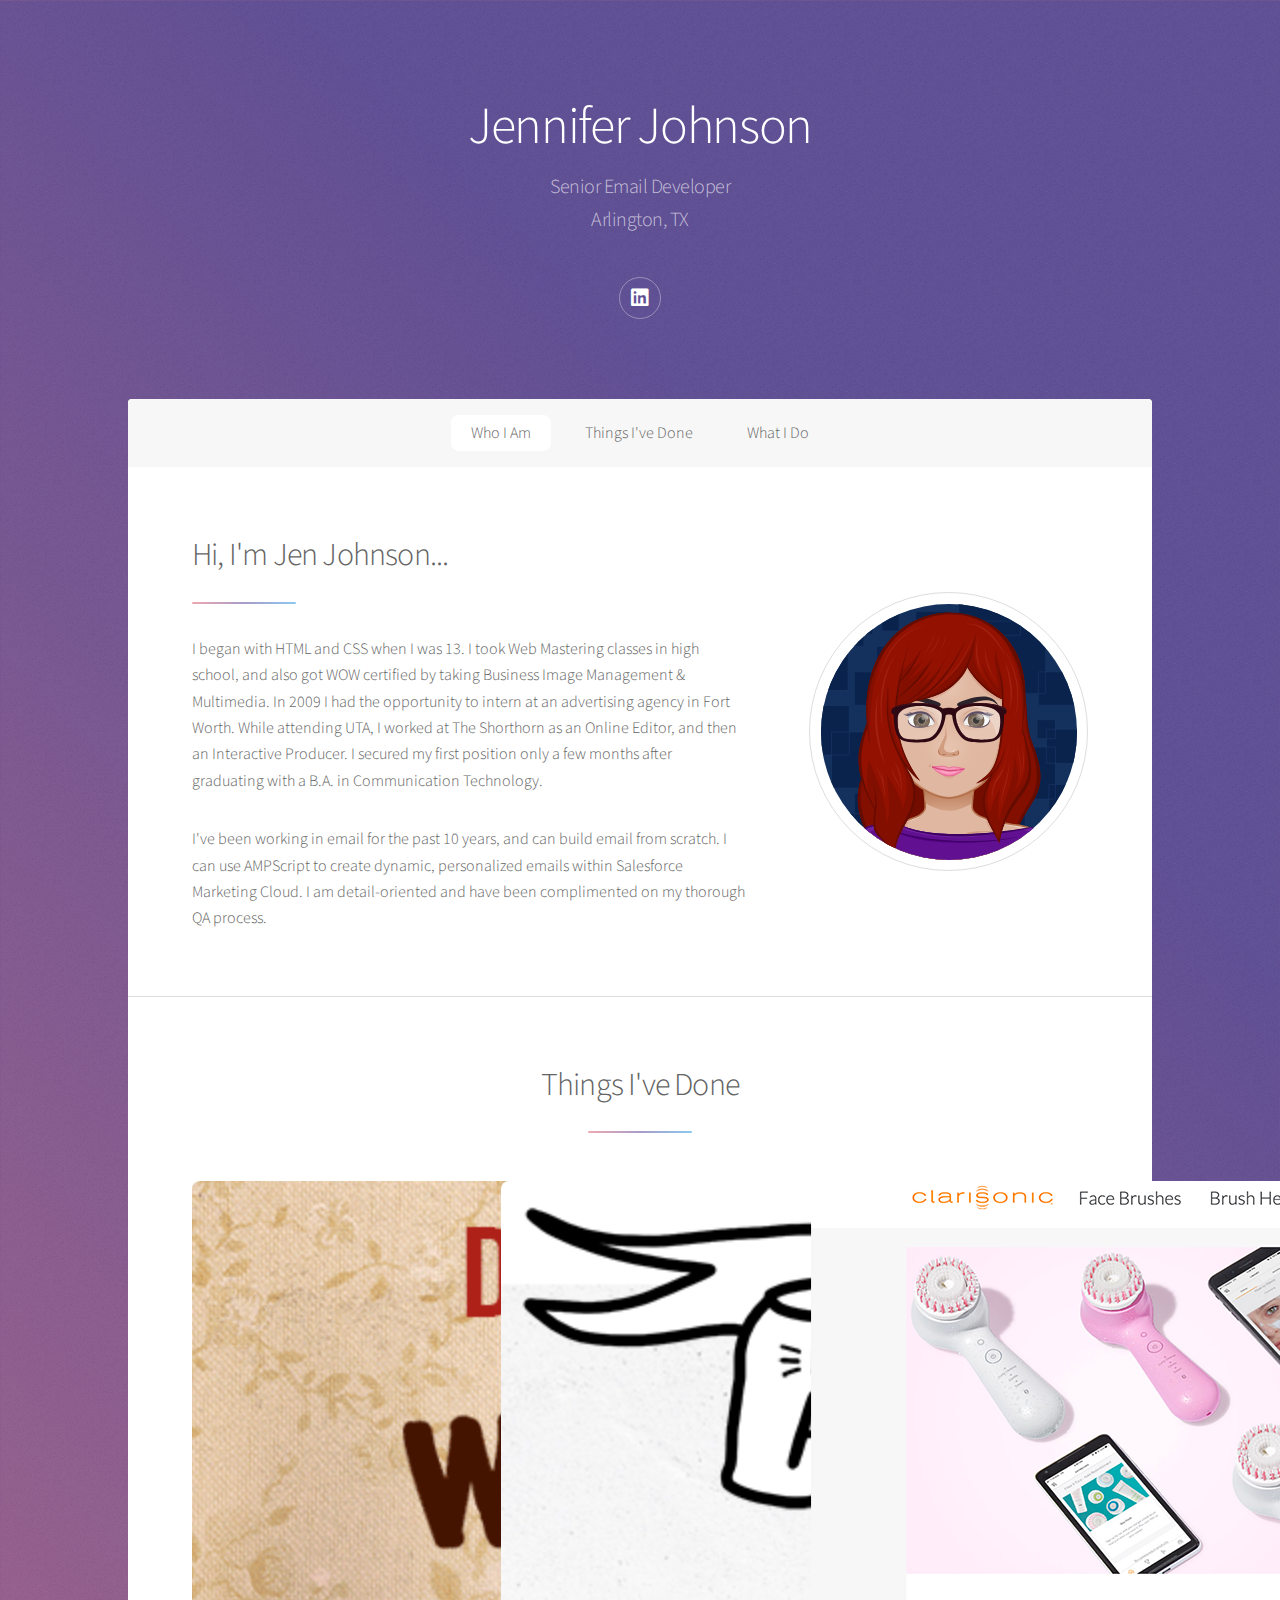
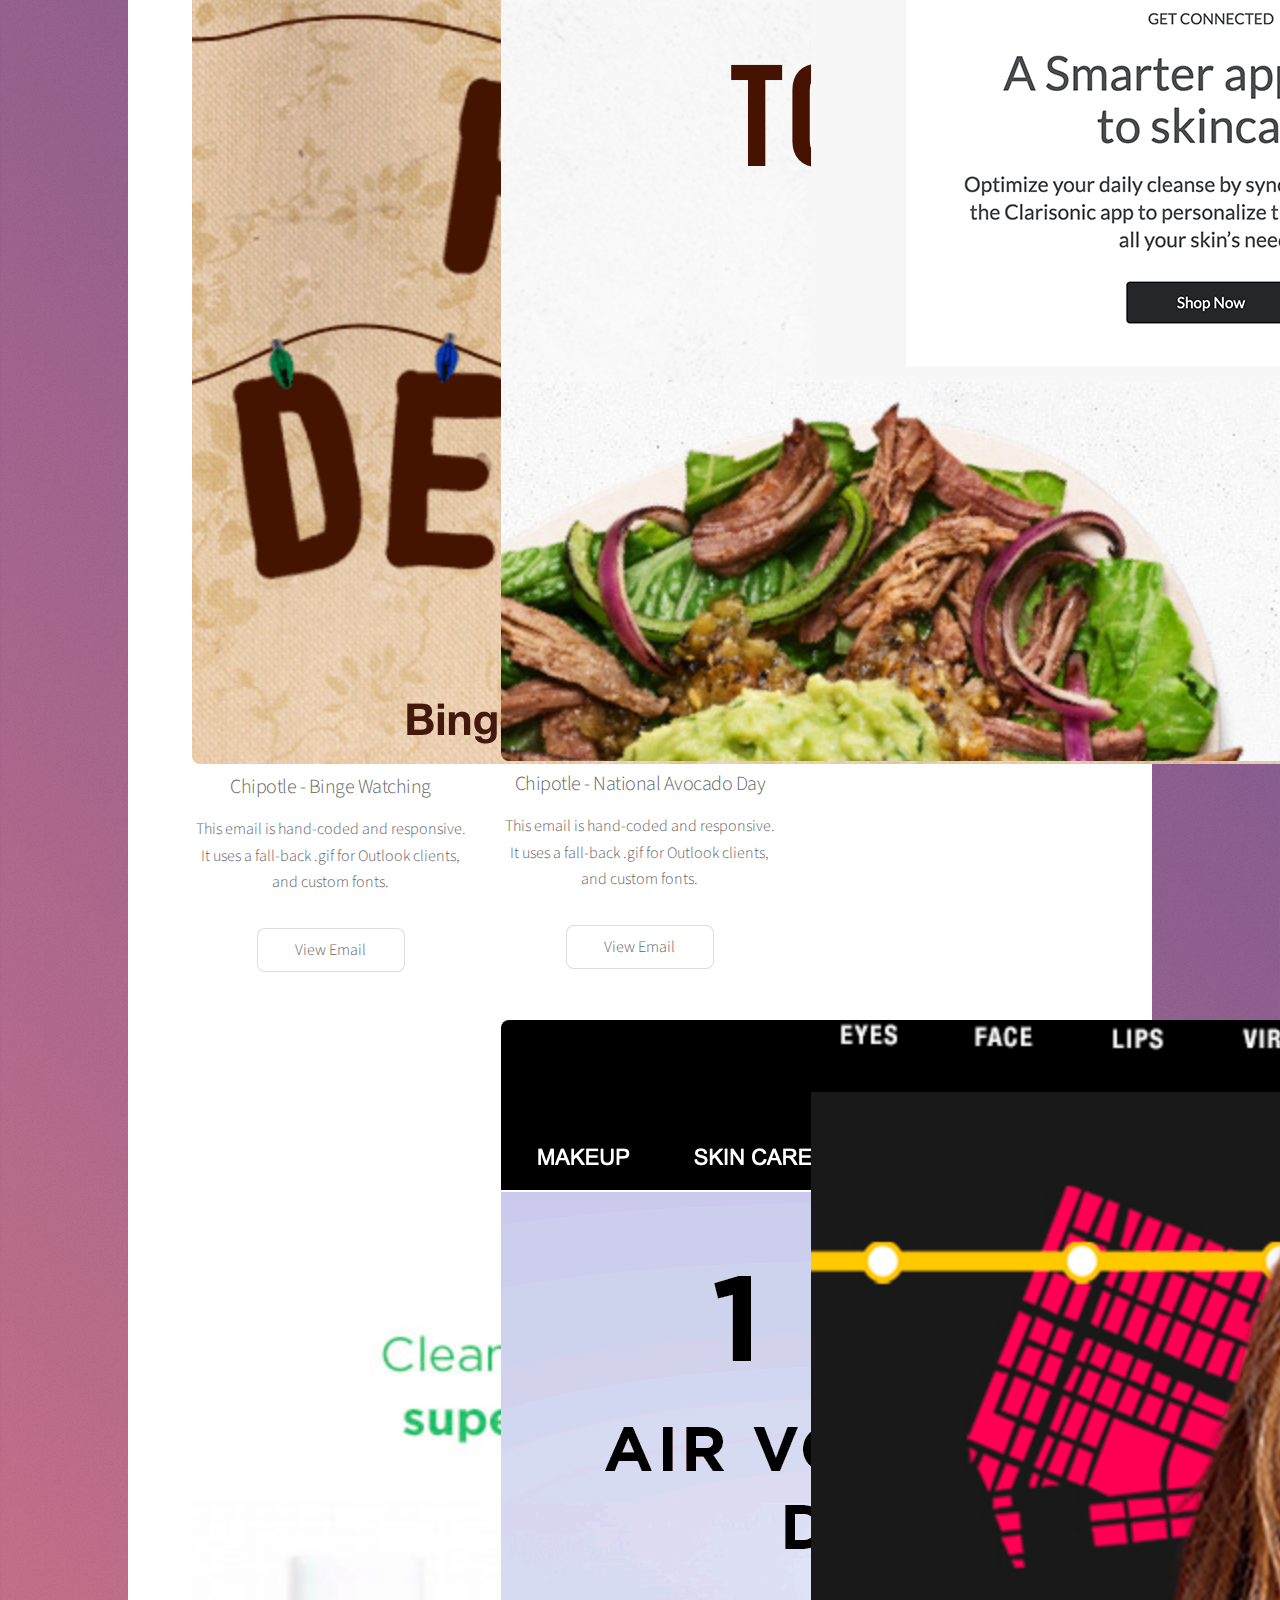
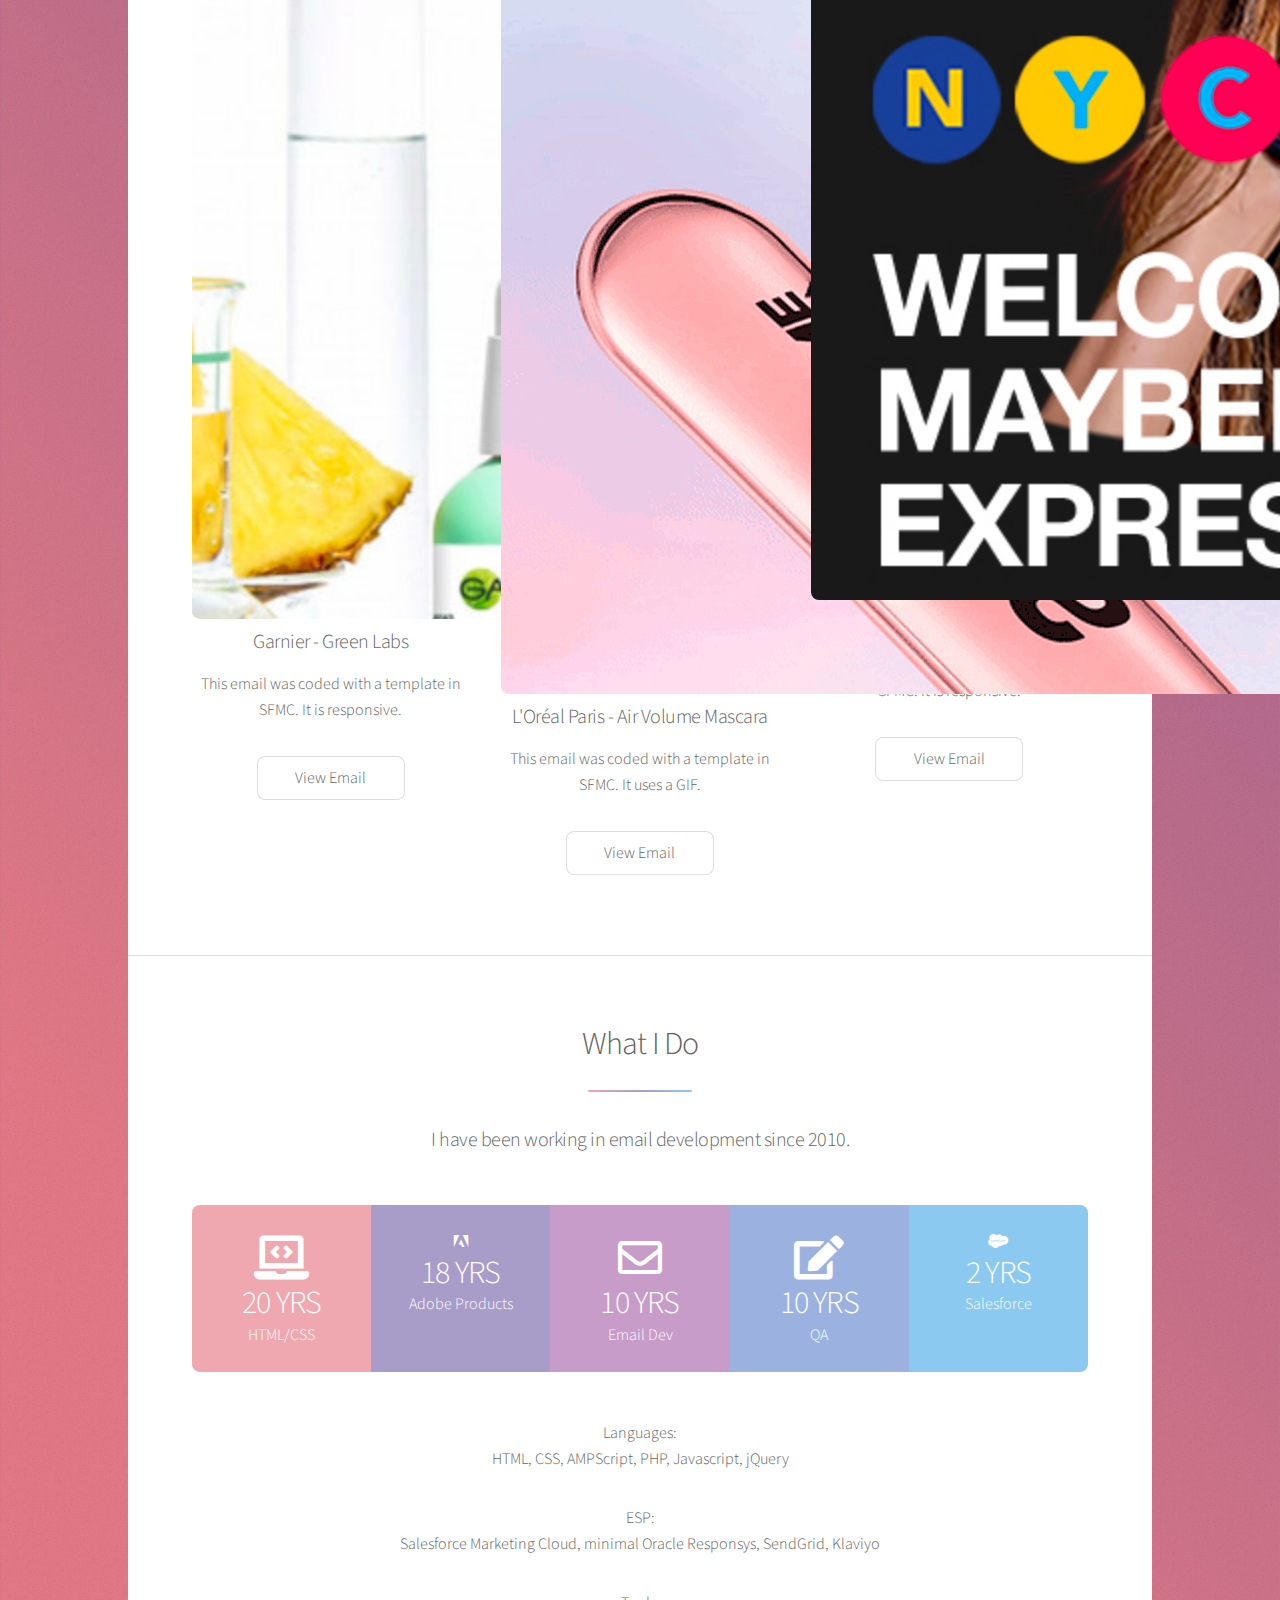
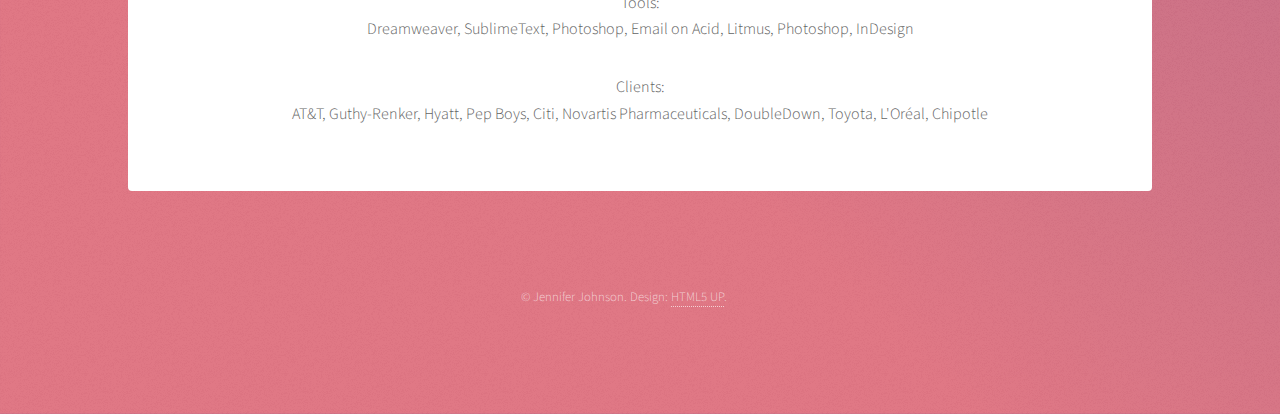
<file: index.html>
<!DOCTYPE HTML>
<!--
	Stellar by HTML5 UP
	html5up.net | @ajlkn
	Free for personal and commercial use under the CCA 3.0 license (html5up.net/license)
-->
<html>
	<head>
		<title>Jennifer Johnson &bull; Senior Email Developer</title>
		<meta charset="utf-8" />
		<meta name="viewport" content="width=device-width, initial-scale=1, user-scalable=no" />
		<link rel="stylesheet" href="assets/css/main.css" />
		<noscript><link rel="stylesheet" href="assets/css/noscript.css" /></noscript>
	</head>
	<body class="is-preload">

		<!-- Wrapper -->
			<div id="wrapper">

				<!-- Header -->
					<header id="header" class="alt">
						<!-- <span class="logo"><img src="images/logo.svg" alt="" /></span> -->
						<h1>Jennifer Johnson</h1>
						<p>
							Senior Email Developer<br />
							Arlington, TX
						</p>
						<ul class="icons">
							<li><a href="https://www.linkedin.com/in/jen-johnson/" class="icon brands fa-linkedin alt"><span class="label">LinkedIn</span></a></li>
						</ul>
					</header>

				<!-- Nav -->
					<nav id="nav">
						<ul>
							<li><a href="#intro" class="active">Who I Am</a></li>
							<li><a href="#first">Things I've Done</a></li>
							<li><a href="#second">What I Do</a></li>
						</ul>
					</nav>

				<!-- Main -->
					<div id="main">

						<!-- Introduction -->
							<section id="intro" class="main">
								<div class="spotlight">
									<div class="content">
										<header class="major">
											<h2>Hi, I'm Jen Johnson...</h2>
										</header>
										<p>I began with HTML and CSS when I was 13. I took Web Mastering classes in high school, and also got WOW certified by taking Business Image Management &amp; Multimedia. In 2009 I had the opportunity to intern at an advertising agency in Fort Worth. While attending UTA, I worked at The Shorthorn as an Online Editor, and then an Interactive Producer. I secured my first position only a few months after graduating with a B.A. in Communication Technology.</p>
										<p>I've been working in email for the past 10 years, and can build email from scratch. I can use AMPScript to create dynamic, personalized emails within Salesforce Marketing Cloud. I am detail-oriented and have been complimented on my thorough QA process.</p>
									</div>
									<span class="image"><img src="images/myAvatar.svg" alt="" /></span>
								</div>
							</section>

						<!-- First Section -->
							<section id="first" class="main special">
								<header class="major">
									<h2>Things I've Done</h2>
								</header>
								<ul class="features">
									<li>
										<span class="image"><img src="images/Work-Chipotle-Binge.png" alt="" /></span>
										<h3>Chipotle - Binge Watching</h3>
										<p>This email is hand-coded and responsive. It uses a fall-back .gif for Outlook clients, and custom fonts.</p>
										<p><a href="work/Chipotle - Binge Watching.html" class="button" target="_blank">View Email</a></p>
									</li>
									<li>
										<span class="image"><img src="images/Work-Chipotle-Avocado.png" alt="" /></span>
										<h3>Chipotle - National Avocado Day</h3>
										<p>This email is hand-coded and responsive. It uses a fall-back .gif for Outlook clients, and custom fonts.</p>
										<p><a href="work/Chipotle - National Avocado Day.html" class="button" target="_blank">View Email</a></p>
									</li>
									<li>
										<span class="image"><img src="images/Work-Clarisonic-MiaSmart.png" alt="" /></span>
										<h3>Clarisonic - Mia Smart Brush</h3>
										<p>This email was coded with a template in SFMC. It is responsive, and uses custom fonts.</p>
										<p><a href="work/Clarisonic - Mia Smart.html" class="button" target="_blank">View Email</a></p>
									</li>
									<li>
										<span class="image"><img src="images/Work-Garnier-GreenLabs.png" alt="" /></span>
										<h3>Garnier - Green Labs</h3>
										<p>This email was coded with a template in SFMC. It is responsive.</p>
										<p><a href="work/Garnier - Green Labs.html" class="button" target="_blank">View Email</a></p>
									</li>
									<li>
										<span class="image"><img src="images/Work-LorealParis-AirVolume.png" alt="" /></span>
										<h3>L'Oréal Paris - Air Volume Mascara</h3>
										<p>This email was coded with a template in SFMC. It uses a GIF.</p>
										<p><a href="work/LOreal Paris - Air Volume Mascara.html" class="button" target="_blank">View Email</a></p>
									</li>
									<li>
										<span class="image"><img src="images/Work-Maybelline-Express.png" alt="" /></span>
										<h3>Maybelline - MNY Express</h3>
										<p>This email was coded with a template in SFMC. It is responsive.</p>
										<p><a href="work/Maybelline - Welcome to MNY Express.html" class="button" target="_blank">View Email</a></p>
									</li>
								</ul>
							</section>

						<!-- Second Section -->
							<section id="second" class="main special">
								<header class="major">
									<h2>What I Do</h2>
									<p>I have been working in email development since 2010.</p>
								</header>
								<ul class="statistics">
									<li class="style1">
										<span class="icon solid fa-laptop-code"></span>
										<strong>20 YRS</strong> HTML/CSS
									</li>
									<li class="style3">
										<span class="fab solid fa-adobe"></span>
										<strong>18 YRS</strong> Adobe Products
									</li>
									<li class="style2">
										<span class="icon fa-envelope"></span>
										<strong>10 YRS</strong> Email Dev
									</li>
									<li class="style4">
										<span class="icon solid fa-edit"></span>
										<strong>10 YRS</strong> QA
									</li>
									<li class="style5">
										<span class="fab fa-salesforce"></span>
										<strong>2 YRS</strong> Salesforce
									</li>
								</ul>
								<p>Languages:<br />
									HTML, CSS, AMPScript, PHP, Javascript, jQuery</p>
								<p>ESP:<br />
									Salesforce Marketing Cloud, minimal Oracle Responsys, SendGrid, Klaviyo</p>
								<p>Tools:<br />
									Dreamweaver, SublimeText, Photoshop, Email on Acid, Litmus, Photoshop, InDesign</p>
								<p>Clients:<br />
									AT&amp;T, Guthy-Renker, Hyatt, Pep Boys, Citi, Novartis Pharmaceuticals, DoubleDown, Toyota, L'Oréal, Chipotle</p>
							</section>

					</div>

				<!-- Footer -->
					<footer id="footer">
						<p class="copyright">&copy; Jennifer Johnson. Design: <a href="https://html5up.net">HTML5 UP</a>.</p>
					</footer>

			</div>

		<!-- Scripts -->
			<script src="assets/js/jquery.min.js"></script>
			<script src="assets/js/jquery.scrollex.min.js"></script>
			<script src="assets/js/jquery.scrolly.min.js"></script>
			<script src="assets/js/browser.min.js"></script>
			<script src="assets/js/breakpoints.min.js"></script>
			<script src="assets/js/util.js"></script>
			<script src="assets/js/main.js"></script>

	</body>
</html>
</file>
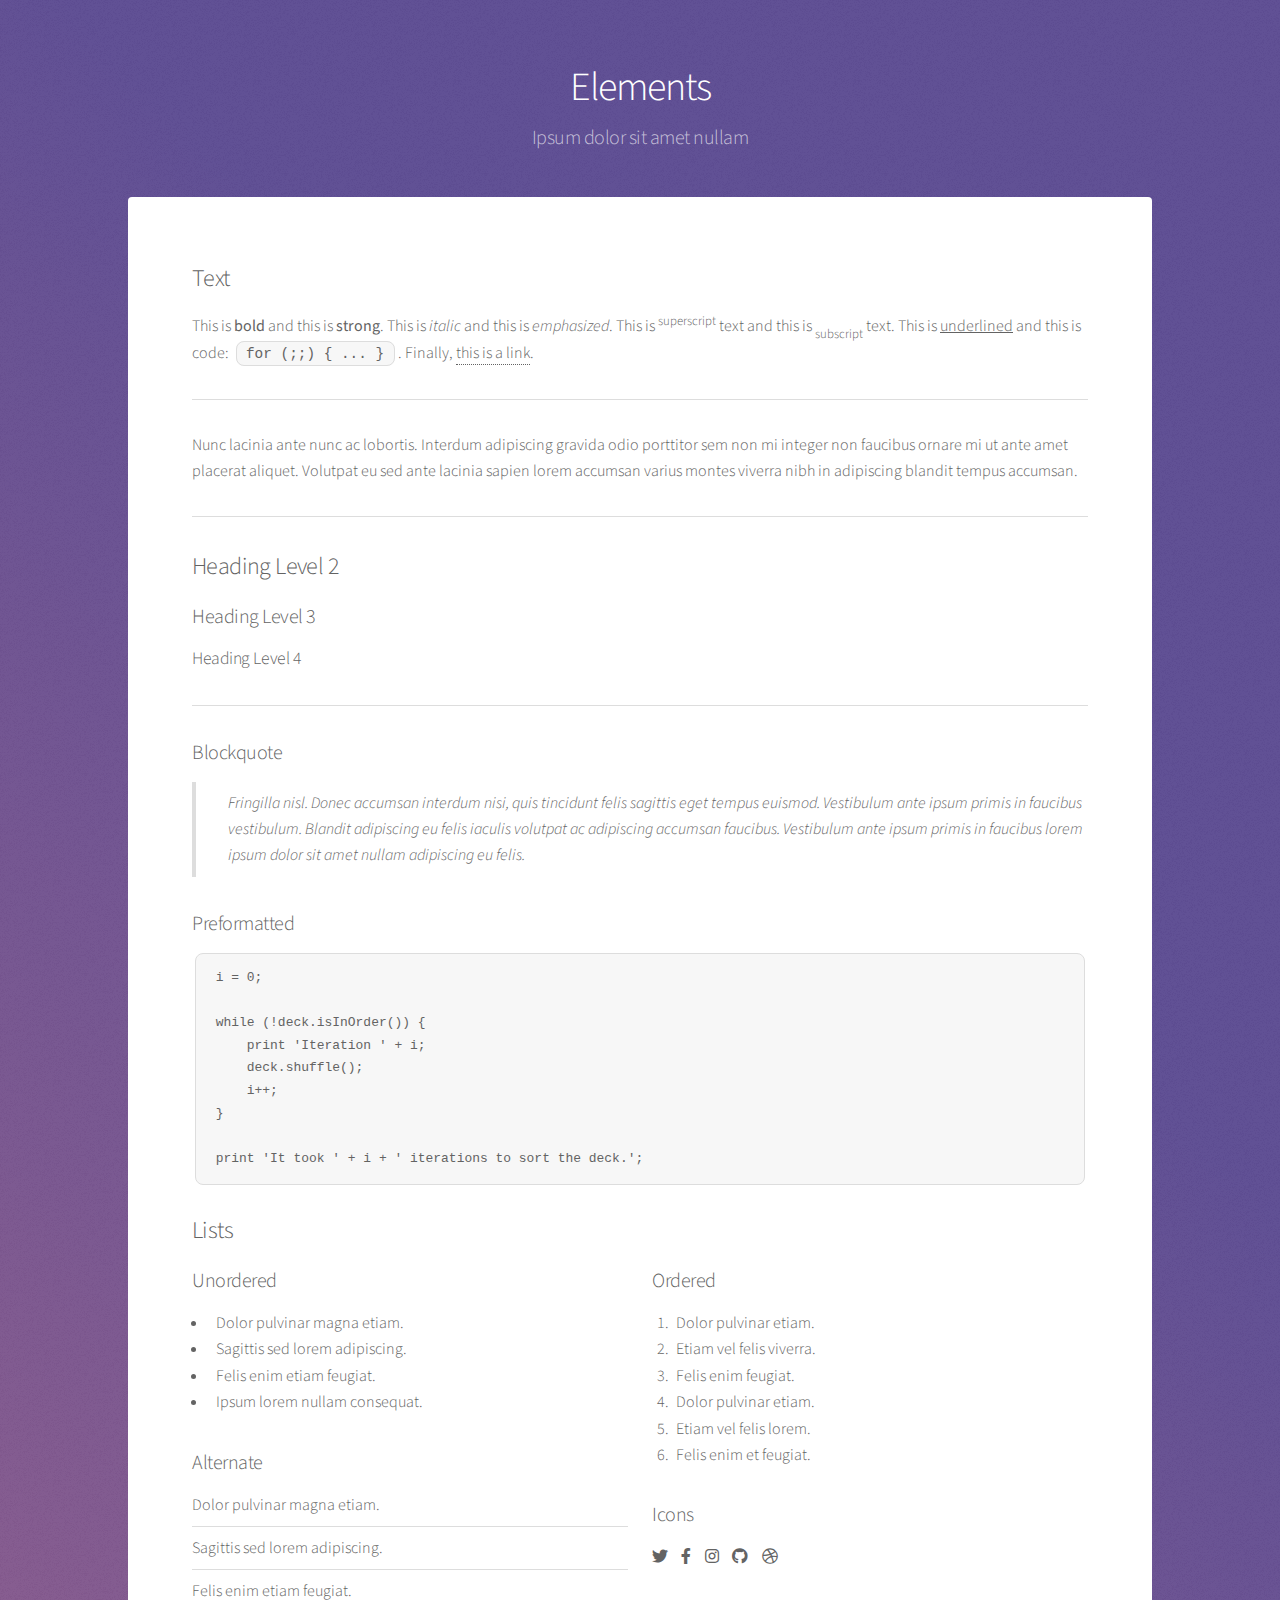
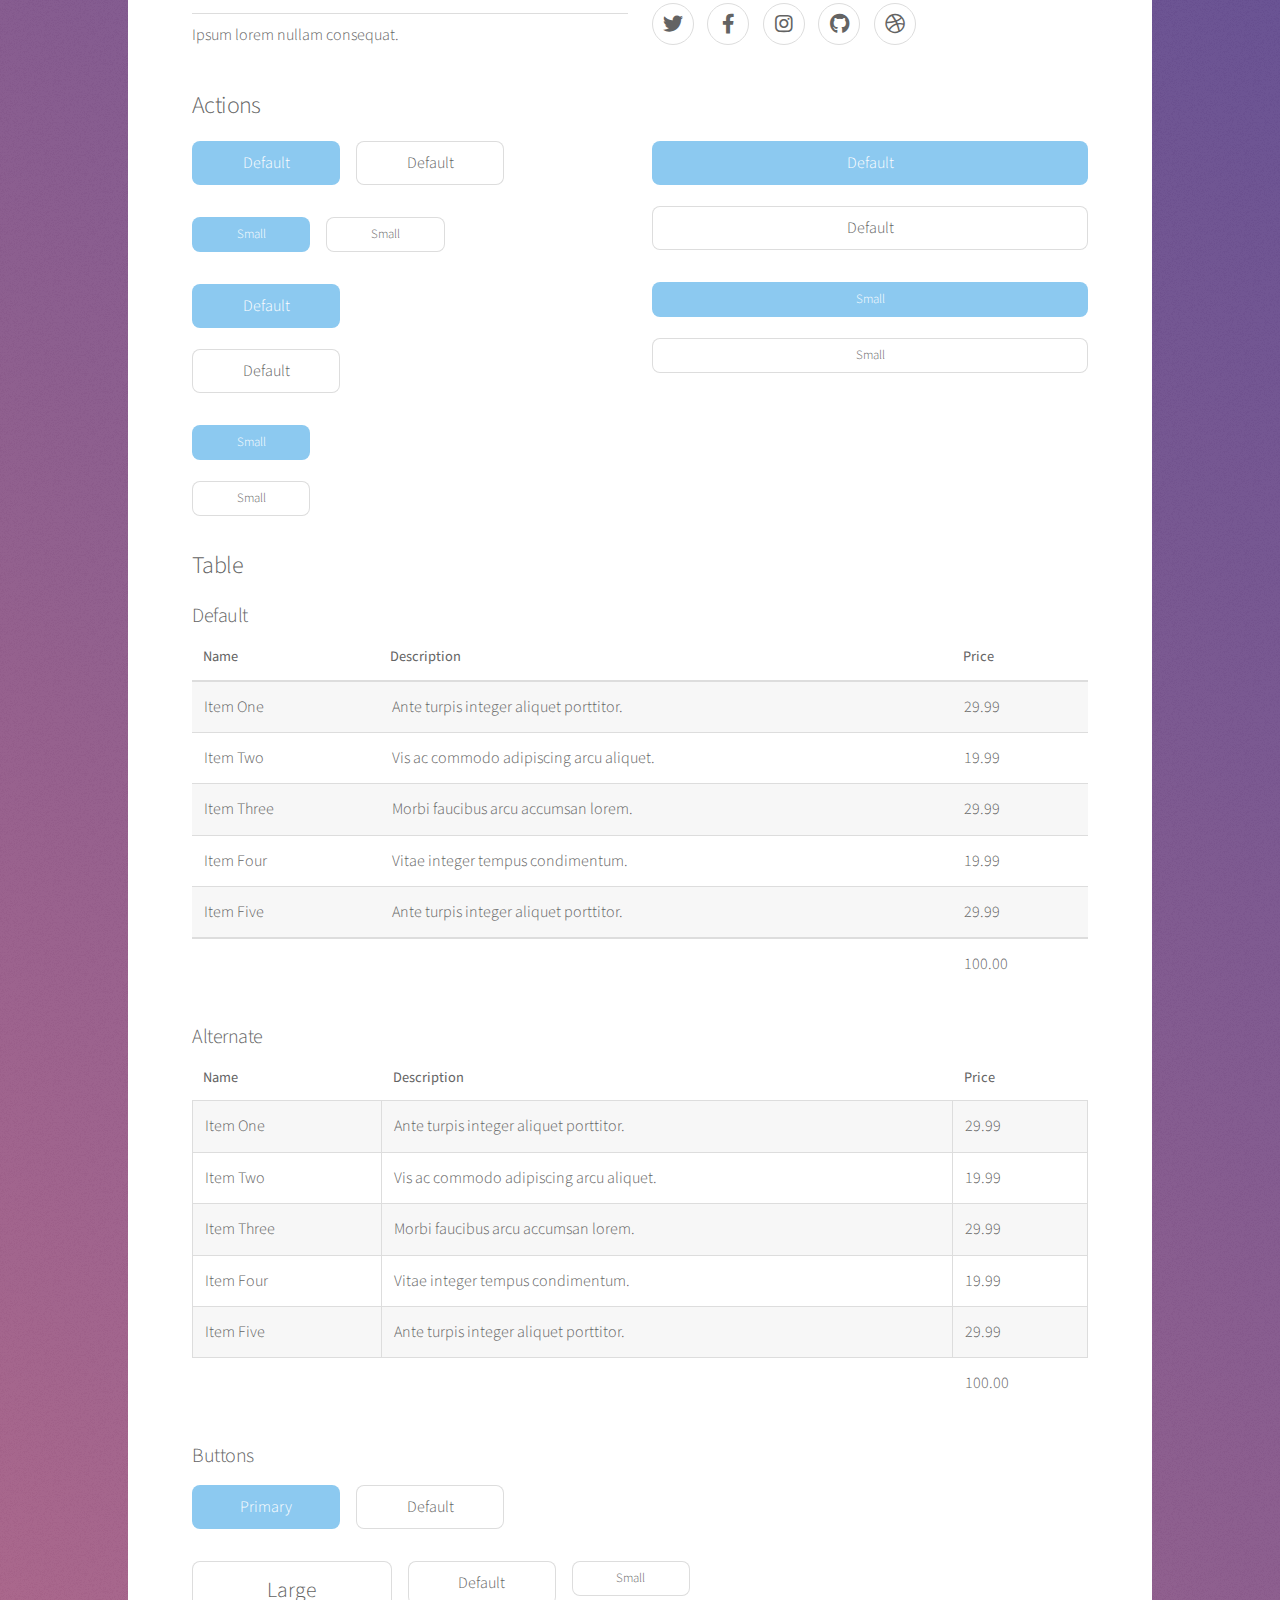
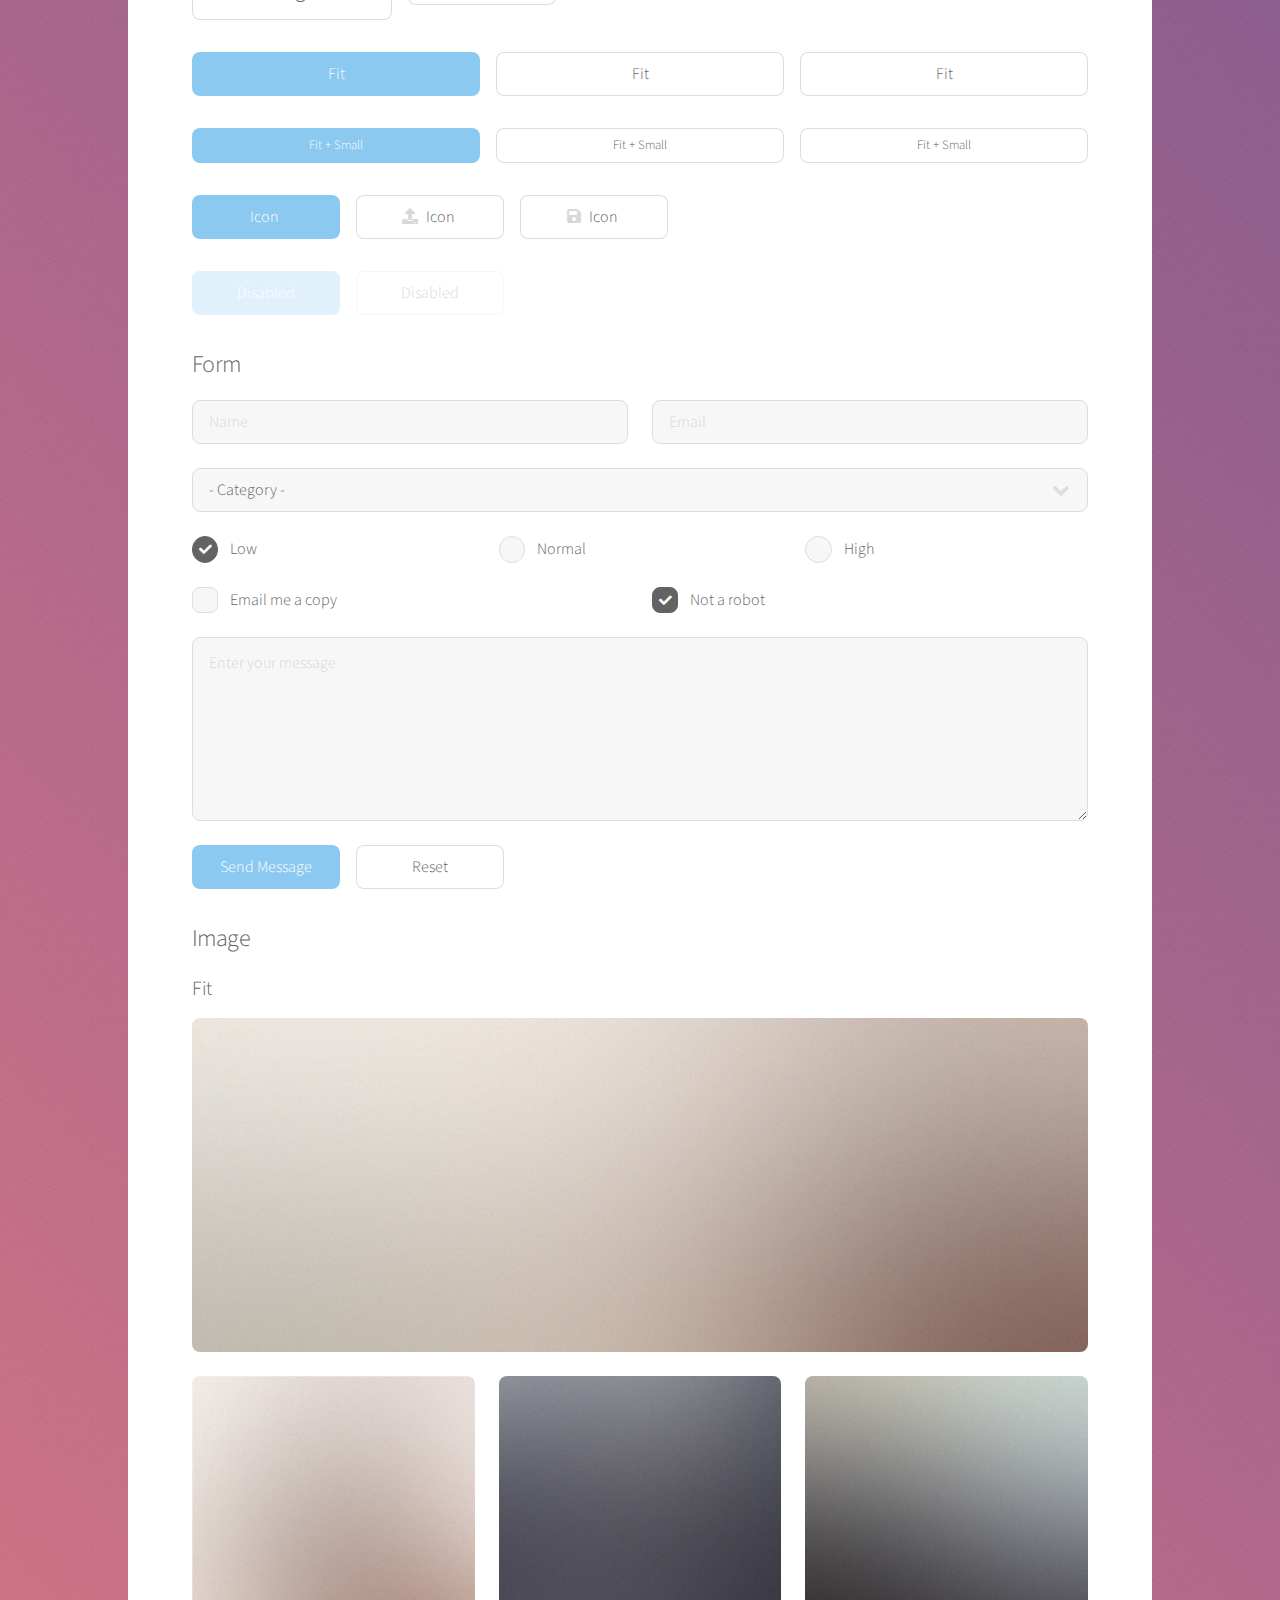
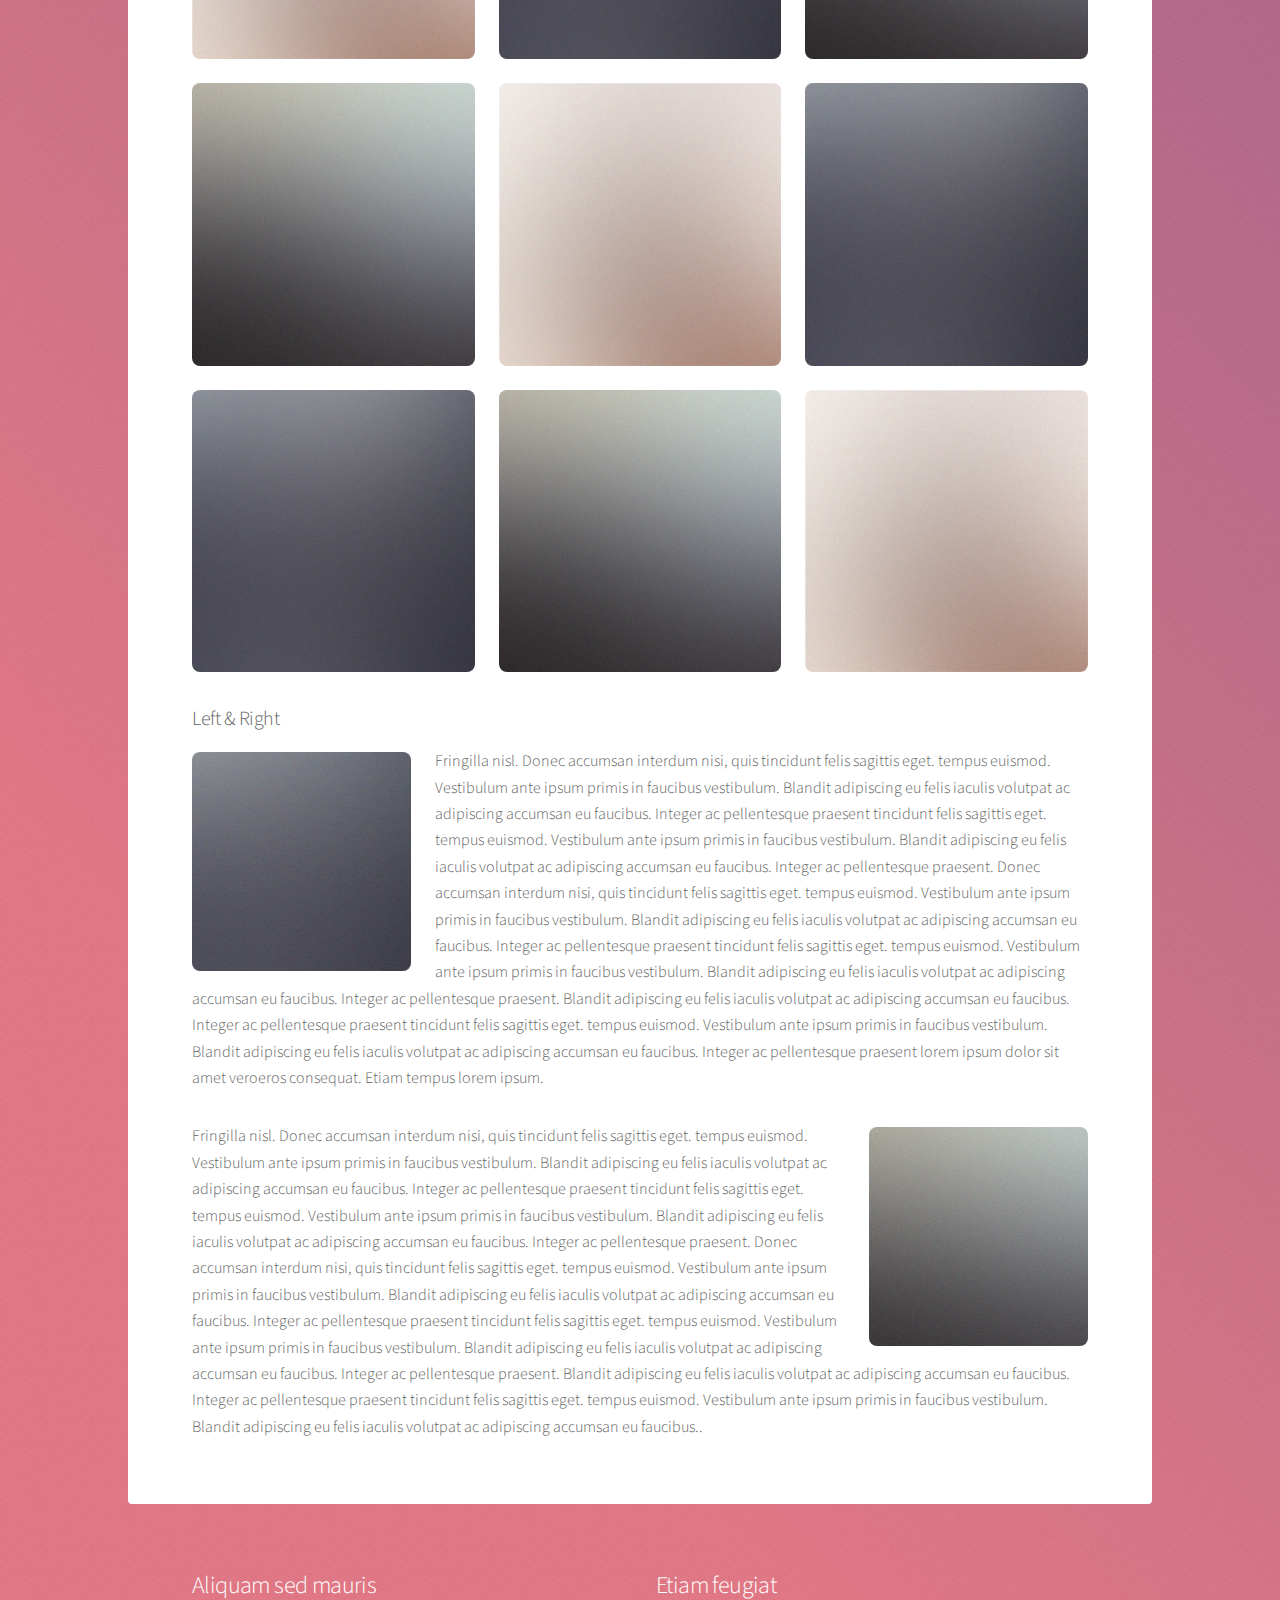
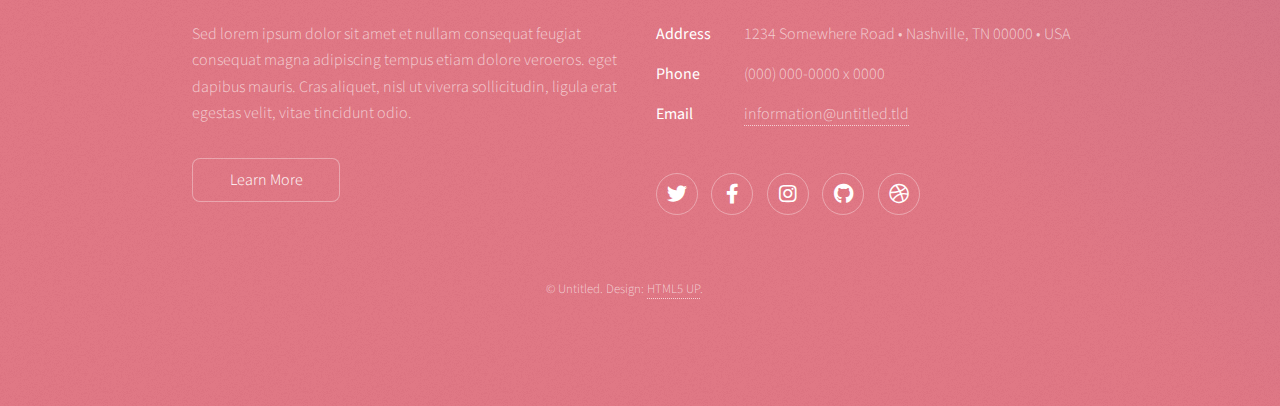
<file: elements.html>
<!DOCTYPE HTML>
<!--
	Stellar by HTML5 UP
	html5up.net | @ajlkn
	Free for personal and commercial use under the CCA 3.0 license (html5up.net/license)
-->
<html>
	<head>
		<title>Elements - Stellar by HTML5 UP</title>
		<meta charset="utf-8" />
		<meta name="viewport" content="width=device-width, initial-scale=1, user-scalable=no" />
		<link rel="stylesheet" href="assets/css/main.css" />
		<noscript><link rel="stylesheet" href="assets/css/noscript.css" /></noscript>
	</head>
	<body class="is-preload">

		<!-- Wrapper -->
			<div id="wrapper">

				<!-- Header -->
					<header id="header">
						<h1>Elements</h1>
						<p>Ipsum dolor sit amet nullam</p>
					</header>

				<!-- Main -->
					<div id="main">

						<!-- Content -->
							<section id="content" class="main">

								<!-- Text -->
									<section>
										<h2>Text</h2>
										<p>This is <b>bold</b> and this is <strong>strong</strong>. This is <i>italic</i> and this is <em>emphasized</em>.
										This is <sup>superscript</sup> text and this is <sub>subscript</sub> text.
										This is <u>underlined</u> and this is code: <code>for (;;) { ... }</code>. Finally, <a href="#">this is a link</a>.</p>
										<hr />
										<p>Nunc lacinia ante nunc ac lobortis. Interdum adipiscing gravida odio porttitor sem non mi integer non faucibus ornare mi ut ante amet placerat aliquet. Volutpat eu sed ante lacinia sapien lorem accumsan varius montes viverra nibh in adipiscing blandit tempus accumsan.</p>
										<hr />
										<h2>Heading Level 2</h2>
										<h3>Heading Level 3</h3>
										<h4>Heading Level 4</h4>
										<hr />
										<h3>Blockquote</h3>
										<blockquote>Fringilla nisl. Donec accumsan interdum nisi, quis tincidunt felis sagittis eget tempus euismod. Vestibulum ante ipsum primis in faucibus vestibulum. Blandit adipiscing eu felis iaculis volutpat ac adipiscing accumsan faucibus. Vestibulum ante ipsum primis in faucibus lorem ipsum dolor sit amet nullam adipiscing eu felis.</blockquote>
										<h3>Preformatted</h3>
										<pre><code>i = 0;

while (!deck.isInOrder()) {
    print 'Iteration ' + i;
    deck.shuffle();
    i++;
}

print 'It took ' + i + ' iterations to sort the deck.';</code></pre>
									</section>

								<!-- Lists -->
									<section>
										<h2>Lists</h2>
										<div class="row">
											<div class="col-6 col-12-medium">
												<h3>Unordered</h3>
												<ul>
													<li>Dolor pulvinar magna etiam.</li>
													<li>Sagittis sed lorem adipiscing.</li>
													<li>Felis enim etiam feugiat.</li>
													<li>Ipsum lorem nullam consequat.</li>
												</ul>
												<h3>Alternate</h3>
												<ul class="alt">
													<li>Dolor pulvinar magna etiam.</li>
													<li>Sagittis sed lorem adipiscing.</li>
													<li>Felis enim etiam feugiat.</li>
													<li>Ipsum lorem nullam consequat.</li>
												</ul>
											</div>
											<div class="col-6 col-12-medium">
												<h3>Ordered</h3>
												<ol>
													<li>Dolor pulvinar etiam.</li>
													<li>Etiam vel felis viverra.</li>
													<li>Felis enim feugiat.</li>
													<li>Dolor pulvinar etiam.</li>
													<li>Etiam vel felis lorem.</li>
													<li>Felis enim et feugiat.</li>
												</ol>
												<h3>Icons</h3>
												<ul class="icons">
													<li><a href="#" class="icon brands fa-twitter"><span class="label">Twitter</span></a></li>
													<li><a href="#" class="icon brands fa-facebook-f"><span class="label">Facebook</span></a></li>
													<li><a href="#" class="icon brands fa-instagram"><span class="label">Instagram</span></a></li>
													<li><a href="#" class="icon brands fa-github"><span class="label">GitHub</span></a></li>
													<li><a href="#" class="icon brands fa-dribbble"><span class="label">Dribbble</span></a></li>
												</ul>
												<ul class="icons">
													<li><a href="#" class="icon brands alt fa-twitter"><span class="label">Twitter</span></a></li>
													<li><a href="#" class="icon brands alt fa-facebook-f"><span class="label">Facebook</span></a></li>
													<li><a href="#" class="icon brands alt fa-instagram"><span class="label">Instagram</span></a></li>
													<li><a href="#" class="icon brands alt fa-github"><span class="label">GitHub</span></a></li>
													<li><a href="#" class="icon brands alt fa-dribbble"><span class="label">Dribbble</span></a></li>
												</ul>
											</div>
										</div>
										<h2>Actions</h2>
										<div class="row">
											<div class="col-6 col-12-medium">
												<ul class="actions">
													<li><a href="#" class="button primary">Default</a></li>
													<li><a href="#" class="button">Default</a></li>
												</ul>
												<ul class="actions small">
													<li><a href="#" class="button primary small">Small</a></li>
													<li><a href="#" class="button small">Small</a></li>
												</ul>
												<ul class="actions stacked">
													<li><a href="#" class="button primary">Default</a></li>
													<li><a href="#" class="button">Default</a></li>
												</ul>
												<ul class="actions stacked">
													<li><a href="#" class="button primary small">Small</a></li>
													<li><a href="#" class="button small">Small</a></li>
												</ul>
											</div>
											<div class="col-6 col-12-medium">
												<ul class="actions stacked">
													<li><a href="#" class="button primary fit">Default</a></li>
													<li><a href="#" class="button fit">Default</a></li>
												</ul>
												<ul class="actions stacked">
													<li><a href="#" class="button primary small fit">Small</a></li>
													<li><a href="#" class="button small fit">Small</a></li>
												</ul>
											</div>
										</div>
									</section>

								<!-- Table -->
									<section>
										<h2>Table</h2>
										<h3>Default</h3>
										<div class="table-wrapper">
											<table>
												<thead>
													<tr>
														<th>Name</th>
														<th>Description</th>
														<th>Price</th>
													</tr>
												</thead>
												<tbody>
													<tr>
														<td>Item One</td>
														<td>Ante turpis integer aliquet porttitor.</td>
														<td>29.99</td>
													</tr>
													<tr>
														<td>Item Two</td>
														<td>Vis ac commodo adipiscing arcu aliquet.</td>
														<td>19.99</td>
													</tr>
													<tr>
														<td>Item Three</td>
														<td> Morbi faucibus arcu accumsan lorem.</td>
														<td>29.99</td>
													</tr>
													<tr>
														<td>Item Four</td>
														<td>Vitae integer tempus condimentum.</td>
														<td>19.99</td>
													</tr>
													<tr>
														<td>Item Five</td>
														<td>Ante turpis integer aliquet porttitor.</td>
														<td>29.99</td>
													</tr>
												</tbody>
												<tfoot>
													<tr>
														<td colspan="2"></td>
														<td>100.00</td>
													</tr>
												</tfoot>
											</table>
										</div>

										<h3>Alternate</h3>
										<div class="table-wrapper">
											<table class="alt">
												<thead>
													<tr>
														<th>Name</th>
														<th>Description</th>
														<th>Price</th>
													</tr>
												</thead>
												<tbody>
													<tr>
														<td>Item One</td>
														<td>Ante turpis integer aliquet porttitor.</td>
														<td>29.99</td>
													</tr>
													<tr>
														<td>Item Two</td>
														<td>Vis ac commodo adipiscing arcu aliquet.</td>
														<td>19.99</td>
													</tr>
													<tr>
														<td>Item Three</td>
														<td> Morbi faucibus arcu accumsan lorem.</td>
														<td>29.99</td>
													</tr>
													<tr>
														<td>Item Four</td>
														<td>Vitae integer tempus condimentum.</td>
														<td>19.99</td>
													</tr>
													<tr>
														<td>Item Five</td>
														<td>Ante turpis integer aliquet porttitor.</td>
														<td>29.99</td>
													</tr>
												</tbody>
												<tfoot>
													<tr>
														<td colspan="2"></td>
														<td>100.00</td>
													</tr>
												</tfoot>
											</table>
										</div>
									</section>

								<!-- Buttons -->
									<section>
										<h3>Buttons</h3>
										<ul class="actions">
											<li><a href="#" class="button primary">Primary</a></li>
											<li><a href="#" class="button">Default</a></li>
										</ul>
										<ul class="actions">
											<li><a href="#" class="button large">Large</a></li>
											<li><a href="#" class="button">Default</a></li>
											<li><a href="#" class="button small">Small</a></li>
										</ul>
										<ul class="actions fit">
											<li><a href="#" class="button primary fit">Fit</a></li>
											<li><a href="#" class="button fit">Fit</a></li>
											<li><a href="#" class="button fit">Fit</a></li>
										</ul>
										<ul class="actions fit small">
											<li><a href="#" class="button primary fit small">Fit + Small</a></li>
											<li><a href="#" class="button fit small">Fit + Small</a></li>
											<li><a href="#" class="button fit small">Fit + Small</a></li>
										</ul>
										<ul class="actions">
											<li><a href="#" class="button primary icon solidfa-download">Icon</a></li>
											<li><a href="#" class="button icon solid fa-upload">Icon</a></li>
											<li><a href="#" class="button icon solid fa-save">Icon</a></li>
										</ul>
										<ul class="actions">
											<li><span class="button primary disabled">Disabled</span></li>
											<li><span class="button disabled">Disabled</span></li>
										</ul>
									</section>

								<!-- Form -->
									<section>
										<h2>Form</h2>
										<form method="post" action="#">
											<div class="row gtr-uniform">
												<div class="col-6 col-12-xsmall">
													<input type="text" name="demo-name" id="demo-name" value="" placeholder="Name" />
												</div>
												<div class="col-6 col-12-xsmall">
													<input type="email" name="demo-email" id="demo-email" value="" placeholder="Email" />
												</div>
												<div class="col-12">
													<select name="demo-category" id="demo-category">
														<option value="">- Category -</option>
														<option value="1">Manufacturing</option>
														<option value="1">Shipping</option>
														<option value="1">Administration</option>
														<option value="1">Human Resources</option>
													</select>
												</div>
												<div class="col-4 col-12-small">
													<input type="radio" id="demo-priority-low" name="demo-priority" checked>
													<label for="demo-priority-low">Low</label>
												</div>
												<div class="col-4 col-12-small">
													<input type="radio" id="demo-priority-normal" name="demo-priority">
													<label for="demo-priority-normal">Normal</label>
												</div>
												<div class="col-4 col-12-small">
													<input type="radio" id="demo-priority-high" name="demo-priority">
													<label for="demo-priority-high">High</label>
												</div>
												<div class="col-6 col-12-small">
													<input type="checkbox" id="demo-copy" name="demo-copy">
													<label for="demo-copy">Email me a copy</label>
												</div>
												<div class="col-6 col-12-small">
													<input type="checkbox" id="demo-human" name="demo-human" checked>
													<label for="demo-human">Not a robot</label>
												</div>
												<div class="col-12">
													<textarea name="demo-message" id="demo-message" placeholder="Enter your message" rows="6"></textarea>
												</div>
												<div class="col-12">
													<ul class="actions">
														<li><input type="submit" value="Send Message" class="primary" /></li>
														<li><input type="reset" value="Reset" /></li>
													</ul>
												</div>
											</div>
										</form>
									</section>

								<!-- Image -->
									<section>
										<h2>Image</h2>
										<h3>Fit</h3>
										<div class="box alt">
											<div class="row gtr-uniform">
												<div class="col-12"><span class="image fit"><img src="images/pic04.jpg" alt="" /></span></div>
												<div class="col-4"><span class="image fit"><img src="images/pic01.jpg" alt="" /></span></div>
												<div class="col-4"><span class="image fit"><img src="images/pic02.jpg" alt="" /></span></div>
												<div class="col-4"><span class="image fit"><img src="images/pic03.jpg" alt="" /></span></div>
												<div class="col-4"><span class="image fit"><img src="images/pic03.jpg" alt="" /></span></div>
												<div class="col-4"><span class="image fit"><img src="images/pic01.jpg" alt="" /></span></div>
												<div class="col-4"><span class="image fit"><img src="images/pic02.jpg" alt="" /></span></div>
												<div class="col-4"><span class="image fit"><img src="images/pic02.jpg" alt="" /></span></div>
												<div class="col-4"><span class="image fit"><img src="images/pic03.jpg" alt="" /></span></div>
												<div class="col-4"><span class="image fit"><img src="images/pic01.jpg" alt="" /></span></div>
											</div>
										</div>
										<h3>Left &amp; Right</h3>
										<p><span class="image left"><img src="images/pic05.jpg" alt="" /></span>Fringilla nisl. Donec accumsan interdum nisi, quis tincidunt felis sagittis eget. tempus euismod. Vestibulum ante ipsum primis in faucibus vestibulum. Blandit adipiscing eu felis iaculis volutpat ac adipiscing accumsan eu faucibus. Integer ac pellentesque praesent tincidunt felis sagittis eget. tempus euismod. Vestibulum ante ipsum primis in faucibus vestibulum. Blandit adipiscing eu felis iaculis volutpat ac adipiscing accumsan eu faucibus. Integer ac pellentesque praesent. Donec accumsan interdum nisi, quis tincidunt felis sagittis eget. tempus euismod. Vestibulum ante ipsum primis in faucibus vestibulum. Blandit adipiscing eu felis iaculis volutpat ac adipiscing accumsan eu faucibus. Integer ac pellentesque praesent tincidunt felis sagittis eget. tempus euismod. Vestibulum ante ipsum primis in faucibus vestibulum. Blandit adipiscing eu felis iaculis volutpat ac adipiscing accumsan eu faucibus. Integer ac pellentesque praesent. Blandit adipiscing eu felis iaculis volutpat ac adipiscing accumsan eu faucibus. Integer ac pellentesque praesent tincidunt felis sagittis eget. tempus euismod. Vestibulum ante ipsum primis in faucibus vestibulum. Blandit adipiscing eu felis iaculis volutpat ac adipiscing accumsan eu faucibus. Integer ac pellentesque praesent lorem ipsum dolor sit amet veroeros consequat. Etiam tempus lorem ipsum.</p>
										<p><span class="image right"><img src="images/pic06.jpg" alt="" /></span>Fringilla nisl. Donec accumsan interdum nisi, quis tincidunt felis sagittis eget. tempus euismod. Vestibulum ante ipsum primis in faucibus vestibulum. Blandit adipiscing eu felis iaculis volutpat ac adipiscing accumsan eu faucibus. Integer ac pellentesque praesent tincidunt felis sagittis eget. tempus euismod. Vestibulum ante ipsum primis in faucibus vestibulum. Blandit adipiscing eu felis iaculis volutpat ac adipiscing accumsan eu faucibus. Integer ac pellentesque praesent. Donec accumsan interdum nisi, quis tincidunt felis sagittis eget. tempus euismod. Vestibulum ante ipsum primis in faucibus vestibulum. Blandit adipiscing eu felis iaculis volutpat ac adipiscing accumsan eu faucibus. Integer ac pellentesque praesent tincidunt felis sagittis eget. tempus euismod. Vestibulum ante ipsum primis in faucibus vestibulum. Blandit adipiscing eu felis iaculis volutpat ac adipiscing accumsan eu faucibus. Integer ac pellentesque praesent. Blandit adipiscing eu felis iaculis volutpat ac adipiscing accumsan eu faucibus. Integer ac pellentesque praesent tincidunt felis sagittis eget. tempus euismod. Vestibulum ante ipsum primis in faucibus vestibulum. Blandit adipiscing eu felis iaculis volutpat ac adipiscing accumsan eu faucibus..</p>
									</section>

							</section>

					</div>

				<!-- Footer -->
					<footer id="footer">
						<section>
							<h2>Aliquam sed mauris</h2>
							<p>Sed lorem ipsum dolor sit amet et nullam consequat feugiat consequat magna adipiscing tempus etiam dolore veroeros. eget dapibus mauris. Cras aliquet, nisl ut viverra sollicitudin, ligula erat egestas velit, vitae tincidunt odio.</p>
							<ul class="actions">
								<li><a href="#" class="button">Learn More</a></li>
							</ul>
						</section>
						<section>
							<h2>Etiam feugiat</h2>
							<dl class="alt">
								<dt>Address</dt>
								<dd>1234 Somewhere Road &bull; Nashville, TN 00000 &bull; USA</dd>
								<dt>Phone</dt>
								<dd>(000) 000-0000 x 0000</dd>
								<dt>Email</dt>
								<dd><a href="#">information@untitled.tld</a></dd>
							</dl>
							<ul class="icons">
								<li><a href="#" class="icon brands fa-twitter alt"><span class="label">Twitter</span></a></li>
								<li><a href="#" class="icon brands fa-facebook-f alt"><span class="label">Facebook</span></a></li>
								<li><a href="#" class="icon brands fa-instagram alt"><span class="label">Instagram</span></a></li>
								<li><a href="#" class="icon brands fa-github alt"><span class="label">GitHub</span></a></li>
								<li><a href="#" class="icon brands fa-dribbble alt"><span class="label">Dribbble</span></a></li>
							</ul>
						</section>
						<p class="copyright">&copy; Untitled. Design: <a href="https://html5up.net">HTML5 UP</a>.</p>
					</footer>

			</div>

		<!-- Scripts -->
			<script src="assets/js/jquery.min.js"></script>
			<script src="assets/js/jquery.scrollex.min.js"></script>
			<script src="assets/js/jquery.scrolly.min.js"></script>
			<script src="assets/js/browser.min.js"></script>
			<script src="assets/js/breakpoints.min.js"></script>
			<script src="assets/js/util.js"></script>
			<script src="assets/js/main.js"></script>

	</body>
</html>
</file>
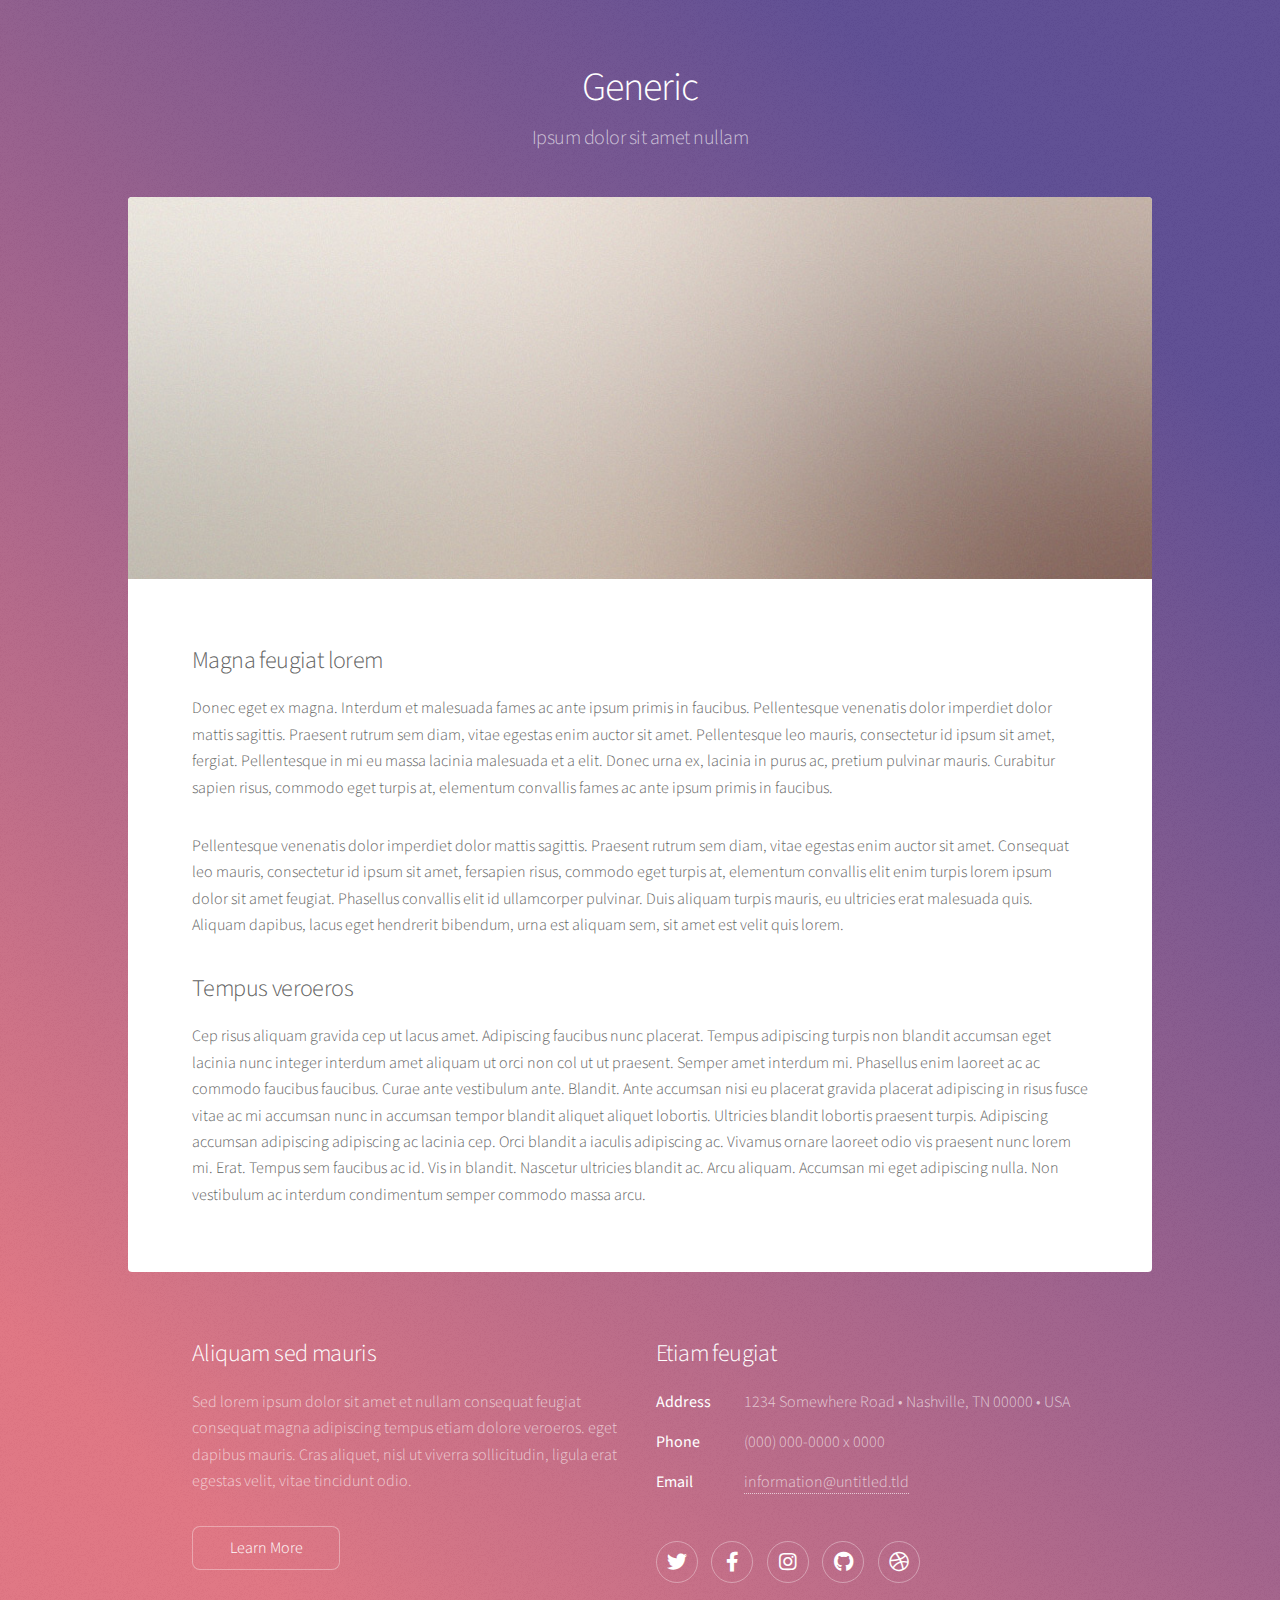
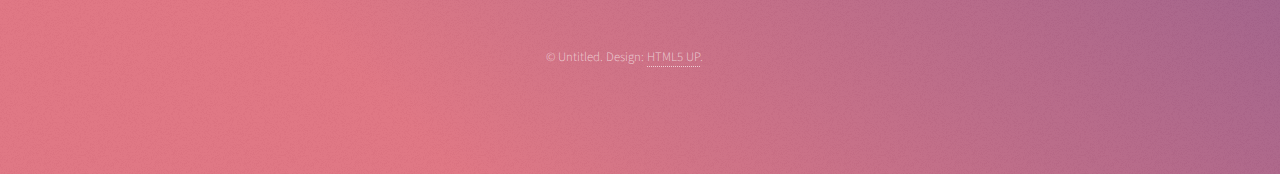
<file: generic.html>
<!DOCTYPE HTML>
<!--
	Stellar by HTML5 UP
	html5up.net | @ajlkn
	Free for personal and commercial use under the CCA 3.0 license (html5up.net/license)
-->
<html>
	<head>
		<title>Generic - Stellar by HTML5 UP</title>
		<meta charset="utf-8" />
		<meta name="viewport" content="width=device-width, initial-scale=1, user-scalable=no" />
		<link rel="stylesheet" href="assets/css/main.css" />
		<noscript><link rel="stylesheet" href="assets/css/noscript.css" /></noscript>
	</head>
	<body class="is-preload">

		<!-- Wrapper -->
			<div id="wrapper">

				<!-- Header -->
					<header id="header">
						<h1>Generic</h1>
						<p>Ipsum dolor sit amet nullam</p>
					</header>

				<!-- Main -->
					<div id="main">

						<!-- Content -->
							<section id="content" class="main">
								<span class="image main"><img src="images/pic04.jpg" alt="" /></span>
								<h2>Magna feugiat lorem</h2>
								<p>Donec eget ex magna. Interdum et malesuada fames ac ante ipsum primis in faucibus. Pellentesque venenatis dolor imperdiet dolor mattis sagittis. Praesent rutrum sem diam, vitae egestas enim auctor sit amet. Pellentesque leo mauris, consectetur id ipsum sit amet, fergiat. Pellentesque in mi eu massa lacinia malesuada et a elit. Donec urna ex, lacinia in purus ac, pretium pulvinar mauris. Curabitur sapien risus, commodo eget turpis at, elementum convallis fames ac ante ipsum primis in faucibus.</p>
								<p>Pellentesque venenatis dolor imperdiet dolor mattis sagittis. Praesent rutrum sem diam, vitae egestas enim auctor sit amet. Consequat leo mauris, consectetur id ipsum sit amet, fersapien risus, commodo eget turpis at, elementum convallis elit enim turpis lorem ipsum dolor sit amet feugiat. Phasellus convallis elit id ullamcorper pulvinar. Duis aliquam turpis mauris, eu ultricies erat malesuada quis. Aliquam dapibus, lacus eget hendrerit bibendum, urna est aliquam sem, sit amet est velit quis lorem.</p>
								<h2>Tempus veroeros</h2>
								<p>Cep risus aliquam gravida cep ut lacus amet. Adipiscing faucibus nunc placerat. Tempus adipiscing turpis non blandit accumsan eget lacinia nunc integer interdum amet aliquam ut orci non col ut ut praesent. Semper amet interdum mi. Phasellus enim laoreet ac ac commodo faucibus faucibus. Curae ante vestibulum ante. Blandit. Ante accumsan nisi eu placerat gravida placerat adipiscing in risus fusce vitae ac mi accumsan nunc in accumsan tempor blandit aliquet aliquet lobortis. Ultricies blandit lobortis praesent turpis. Adipiscing accumsan adipiscing adipiscing ac lacinia cep. Orci blandit a iaculis adipiscing ac. Vivamus ornare laoreet odio vis praesent nunc lorem mi. Erat. Tempus sem faucibus ac id. Vis in blandit. Nascetur ultricies blandit ac. Arcu aliquam. Accumsan mi eget adipiscing nulla. Non vestibulum ac interdum condimentum semper commodo massa arcu.</p>
							</section>

					</div>

				<!-- Footer -->
					<footer id="footer">
						<section>
							<h2>Aliquam sed mauris</h2>
							<p>Sed lorem ipsum dolor sit amet et nullam consequat feugiat consequat magna adipiscing tempus etiam dolore veroeros. eget dapibus mauris. Cras aliquet, nisl ut viverra sollicitudin, ligula erat egestas velit, vitae tincidunt odio.</p>
							<ul class="actions">
								<li><a href="#" class="button">Learn More</a></li>
							</ul>
						</section>
						<section>
							<h2>Etiam feugiat</h2>
							<dl class="alt">
								<dt>Address</dt>
								<dd>1234 Somewhere Road &bull; Nashville, TN 00000 &bull; USA</dd>
								<dt>Phone</dt>
								<dd>(000) 000-0000 x 0000</dd>
								<dt>Email</dt>
								<dd><a href="#">information@untitled.tld</a></dd>
							</dl>
							<ul class="icons">
								<li><a href="#" class="icon brands fa-twitter alt"><span class="label">Twitter</span></a></li>
								<li><a href="#" class="icon brands fa-facebook-f alt"><span class="label">Facebook</span></a></li>
								<li><a href="#" class="icon brands fa-instagram alt"><span class="label">Instagram</span></a></li>
								<li><a href="#" class="icon brands fa-github alt"><span class="label">GitHub</span></a></li>
								<li><a href="#" class="icon brands fa-dribbble alt"><span class="label">Dribbble</span></a></li>
							</ul>
						</section>
						<p class="copyright">&copy; Untitled. Design: <a href="https://html5up.net">HTML5 UP</a>.</p>
					</footer>

			</div>

		<!-- Scripts -->
			<script src="assets/js/jquery.min.js"></script>
			<script src="assets/js/jquery.scrollex.min.js"></script>
			<script src="assets/js/jquery.scrolly.min.js"></script>
			<script src="assets/js/browser.min.js"></script>
			<script src="assets/js/breakpoints.min.js"></script>
			<script src="assets/js/util.js"></script>
			<script src="assets/js/main.js"></script>

	</body>
</html>
</file>
<file: assets/css/noscript.css>
/*
	Stellar by HTML5 UP
	html5up.net | @ajlkn
	Free for personal and commercial use under the CCA 3.0 license (html5up.net/license)
*/

/* Header */

	body.is-preload #header.alt > * {
		opacity: 1;
	}

	body.is-preload #header.alt .logo {
		-moz-transform: none;
		-webkit-transform: none;
		-ms-transform: none;
		transform: none;
	}
</file>
<file: assets/css/main.css>
@import url(fontawesome-all.min.css);
@import 'https://fonts.googleapis.com/css?family=Source+Sans+Pro:300,400';

/*
	Stellar by HTML5 UP
	html5up.net | @ajlkn
	Free for personal and commercial use under the CCA 3.0 license (html5up.net/license)
*/

html, body, div, span, applet, object,
iframe, h1, h2, h3, h4, h5, h6, p, blockquote,
pre, a, abbr, acronym, address, big, cite,
code, del, dfn, em, img, ins, kbd, q, s, samp,
small, strike, strong, sub, sup, tt, var, b,
u, i, center, dl, dt, dd, ol, ul, li, fieldset,
form, label, legend, table, caption, tbody,
tfoot, thead, tr, th, td, article, aside,
canvas, details, embed, figure, figcaption,
footer, header, hgroup, menu, nav, output, ruby,
section, summary, time, mark, audio, video {
	margin: 0;
	padding: 0;
	border: 0;
	font-size: 100%;
	font: inherit;
	vertical-align: baseline;}

article, aside, details, figcaption, figure,
footer, header, hgroup, menu, nav, section {
	display: block;}

body {
	line-height: 1;
}

ol, ul {
	list-style: none;
}

blockquote, q {
	quotes: none;
}

	blockquote:before, blockquote:after, q:before, q:after {
		content: '';
		content: none;
	}

table {
	border-collapse: collapse;
	border-spacing: 0;
}

body {
	-webkit-text-size-adjust: none;
}

mark {
	background-color: transparent;
	color: inherit;
}

input::-moz-focus-inner {
	border: 0;
	padding: 0;
}

input, select, textarea {
	-moz-appearance: none;
	-webkit-appearance: none;
	-ms-appearance: none;
	appearance: none;
}

/* Basic */

	@-ms-viewport {
		width: device-width;
	}

	body {
		-ms-overflow-style: scrollbar;
	}

	@media screen and (max-width: 480px) {

		html, body {
			min-width: 320px;
		}

	}

	html {
		box-sizing: border-box;
	}

	*, *:before, *:after {
		box-sizing: inherit;
	}

	body {
		background-color: #935d8c;
		background-image: url("images/overlay.png"), -moz-linear-gradient(45deg, #e37682 15%, #5f4d93 85%);
		background-image: url("images/overlay.png"), -webkit-linear-gradient(45deg, #e37682 15%, #5f4d93 85%);
		background-image: url("images/overlay.png"), -ms-linear-gradient(45deg, #e37682 15%, #5f4d93 85%);
		background-image: url("images/overlay.png"), linear-gradient(45deg, #e37682 15%, #5f4d93 85%);
	}

		body.is-preload *, body.is-preload *:before, body.is-preload *:after {
			-moz-animation: none !important;
			-webkit-animation: none !important;
			-ms-animation: none !important;
			animation: none !important;
			-moz-transition: none !important;
			-webkit-transition: none !important;
			-ms-transition: none !important;
			transition: none !important;
		}

/* Type */

	body {
		background-color: #935d8c;
		color: rgba(255, 255, 255, 0.65);
	}

	body, input, select, textarea {
		font-family: "Source Sans Pro", Helvetica, sans-serif;
		font-size: 17pt;
		font-weight: 300;
		line-height: 1.65;
	}

		@media screen and (max-width: 1680px) {

			body, input, select, textarea {
				font-size: 14pt;
			}

		}

		@media screen and (max-width: 1280px) {

			body, input, select, textarea {
				font-size: 12pt;
			}

		}

		@media screen and (max-width: 360px) {

			body, input, select, textarea {
				font-size: 11pt;
			}

		}

	a {
		-moz-transition: color 0.2s ease, border-bottom 0.2s ease;
		-webkit-transition: color 0.2s ease, border-bottom 0.2s ease;
		-ms-transition: color 0.2s ease, border-bottom 0.2s ease;
		transition: color 0.2s ease, border-bottom 0.2s ease;
		text-decoration: none;
		border-bottom: dotted 1px;
		color: inherit;
	}

		a:hover {
			border-bottom-color: transparent;
		}

	strong, b {
		font-weight: 400;
	}

	em, i {
		font-style: italic;
	}

	p {
		margin: 0 0 2em 0;
	}

		p.content {
			-moz-columns: 20em 2;
			-webkit-columns: 20em 2;
			-ms-columns: 20em 2;
			columns: 20em 2;
			-moz-column-gap: 2em;
			-webkit-column-gap: 2em;
			-ms-column-gap: 2em;
			column-gap: 2em;
			text-align: justify;
		}

	h1, h2, h3, h4, h5, h6 {
		font-weight: 300;
		line-height: 1.5;
		margin: 0 0 0.7em 0;
		letter-spacing: -0.025em;
	}

		h1 a, h2 a, h3 a, h4 a, h5 a, h6 a {
			color: inherit;
			text-decoration: none;
		}

	h1 {
		font-size: 2.5em;
		line-height: 1.2;
	}

	h2 {
		font-size: 1.5em;
	}

	h3 {
		font-size: 1.25em;
	}

	h4 {
		font-size: 1.1em;
	}

	h5 {
		font-size: 0.9em;
	}

	h6 {
		font-size: 0.7em;
	}

	@media screen and (max-width: 736px) {

		h1 {
			font-size: 2em;
		}

	}

	sub {
		font-size: 0.8em;
		position: relative;
		top: 0.5em;
	}

	sup {
		font-size: 0.8em;
		position: relative;
		top: -0.5em;
	}

	blockquote {
		border-left: solid 4px;
		font-style: italic;
		margin: 0 0 2em 0;
		padding: 0.5em 0 0.5em 2em;
	}

	code {
		border-radius: 8px;
		border: solid 1px;
		font-family: "Courier New", monospace;
		font-size: 0.9em;
		margin: 0 0.25em;
		padding: 0.25em 0.65em;
	}

	pre {
		-webkit-overflow-scrolling: touch;
		font-family: "Courier New", monospace;
		font-size: 0.9em;
		margin: 0 0 2em 0;
	}

		pre code {
			display: block;
			line-height: 1.75;
			padding: 1em 1.5em;
			overflow-x: auto;
		}

	hr {
		border: 0;
		border-bottom: solid 1px;
		margin: 2em 0;
	}

		hr.major {
			margin: 3em 0;
		}

	.align-left {
		text-align: left;
	}

	.align-center {
		text-align: center;
	}

	.align-right {
		text-align: right;
	}

	input, select, textarea {
		color: #ffffff;
	}

	a:hover {
		color: #ffffff;
	}

	strong, b {
		color: #ffffff;
	}

	h1, h2, h3, h4, h5, h6 {
		color: #ffffff;
	}

	blockquote {
		border-left-color: rgba(255, 255, 255, 0.35);
	}

	code {
		background: rgba(255, 255, 255, 0.075);
		border-color: rgba(255, 255, 255, 0.35);
	}

	hr {
		border-bottom-color: rgba(255, 255, 255, 0.35);
	}

/* Row */

	.row {
		display: flex;
		flex-wrap: wrap;
		box-sizing: border-box;
		align-items: stretch;
	}

		.row > * {
			box-sizing: border-box;
		}

		.row.gtr-uniform > * > :last-child {
			margin-bottom: 0;
		}

		.row.aln-left {
			justify-content: flex-start;
		}

		.row.aln-center {
			justify-content: center;
		}

		.row.aln-right {
			justify-content: flex-end;
		}

		.row.aln-top {
			align-items: flex-start;
		}

		.row.aln-middle {
			align-items: center;
		}

		.row.aln-bottom {
			align-items: flex-end;
		}

		.row > .imp {
			order: -1;
		}

		.row > .col-1 {
			width: 8.33333%;
		}

		.row > .off-1 {
			margin-left: 8.33333%;
		}

		.row > .col-2 {
			width: 16.66667%;
		}

		.row > .off-2 {
			margin-left: 16.66667%;
		}

		.row > .col-3 {
			width: 25%;
		}

		.row > .off-3 {
			margin-left: 25%;
		}

		.row > .col-4 {
			width: 33.33333%;
		}

		.row > .off-4 {
			margin-left: 33.33333%;
		}

		.row > .col-5 {
			width: 41.66667%;
		}

		.row > .off-5 {
			margin-left: 41.66667%;
		}

		.row > .col-6 {
			width: 50%;
		}

		.row > .off-6 {
			margin-left: 50%;
		}

		.row > .col-7 {
			width: 58.33333%;
		}

		.row > .off-7 {
			margin-left: 58.33333%;
		}

		.row > .col-8 {
			width: 66.66667%;
		}

		.row > .off-8 {
			margin-left: 66.66667%;
		}

		.row > .col-9 {
			width: 75%;
		}

		.row > .off-9 {
			margin-left: 75%;
		}

		.row > .col-10 {
			width: 83.33333%;
		}

		.row > .off-10 {
			margin-left: 83.33333%;
		}

		.row > .col-11 {
			width: 91.66667%;
		}

		.row > .off-11 {
			margin-left: 91.66667%;
		}

		.row > .col-12 {
			width: 100%;
		}

		.row > .off-12 {
			margin-left: 100%;
		}

		.row.gtr-0 {
			margin-top: 0;
			margin-left: 0em;
		}

			.row.gtr-0 > * {
				padding: 0 0 0 0em;
			}

			.row.gtr-0.gtr-uniform {
				margin-top: 0em;
			}

				.row.gtr-0.gtr-uniform > * {
					padding-top: 0em;
				}

		.row.gtr-25 {
			margin-top: 0;
			margin-left: -0.375em;
		}

			.row.gtr-25 > * {
				padding: 0 0 0 0.375em;
			}

			.row.gtr-25.gtr-uniform {
				margin-top: -0.375em;
			}

				.row.gtr-25.gtr-uniform > * {
					padding-top: 0.375em;
				}

		.row.gtr-50 {
			margin-top: 0;
			margin-left: -0.75em;
		}

			.row.gtr-50 > * {
				padding: 0 0 0 0.75em;
			}

			.row.gtr-50.gtr-uniform {
				margin-top: -0.75em;
			}

				.row.gtr-50.gtr-uniform > * {
					padding-top: 0.75em;
				}

		.row {
			margin-top: 0;
			margin-left: -1.5em;
		}

			.row > * {
				padding: 0 0 0 1.5em;
			}

			.row.gtr-uniform {
				margin-top: -1.5em;
			}

				.row.gtr-uniform > * {
					padding-top: 1.5em;
				}

		.row.gtr-150 {
			margin-top: 0;
			margin-left: -2.25em;
		}

			.row.gtr-150 > * {
				padding: 0 0 0 2.25em;
			}

			.row.gtr-150.gtr-uniform {
				margin-top: -2.25em;
			}

				.row.gtr-150.gtr-uniform > * {
					padding-top: 2.25em;
				}

		.row.gtr-200 {
			margin-top: 0;
			margin-left: -3em;
		}

			.row.gtr-200 > * {
				padding: 0 0 0 3em;
			}

			.row.gtr-200.gtr-uniform {
				margin-top: -3em;
			}

				.row.gtr-200.gtr-uniform > * {
					padding-top: 3em;
				}

		@media screen and (max-width: 1680px) {

			.row {
				display: flex;
				flex-wrap: wrap;
				box-sizing: border-box;
				align-items: stretch;
			}

				.row > * {
					box-sizing: border-box;
				}

				.row.gtr-uniform > * > :last-child {
					margin-bottom: 0;
				}

				.row.aln-left {
					justify-content: flex-start;
				}

				.row.aln-center {
					justify-content: center;
				}

				.row.aln-right {
					justify-content: flex-end;
				}

				.row.aln-top {
					align-items: flex-start;
				}

				.row.aln-middle {
					align-items: center;
				}

				.row.aln-bottom {
					align-items: flex-end;
				}

				.row > .imp-xlarge {
					order: -1;
				}

				.row > .col-1-xlarge {
					width: 8.33333%;
				}

				.row > .off-1-xlarge {
					margin-left: 8.33333%;
				}

				.row > .col-2-xlarge {
					width: 16.66667%;
				}

				.row > .off-2-xlarge {
					margin-left: 16.66667%;
				}

				.row > .col-3-xlarge {
					width: 25%;
				}

				.row > .off-3-xlarge {
					margin-left: 25%;
				}

				.row > .col-4-xlarge {
					width: 33.33333%;
				}

				.row > .off-4-xlarge {
					margin-left: 33.33333%;
				}

				.row > .col-5-xlarge {
					width: 41.66667%;
				}

				.row > .off-5-xlarge {
					margin-left: 41.66667%;
				}

				.row > .col-6-xlarge {
					width: 50%;
				}

				.row > .off-6-xlarge {
					margin-left: 50%;
				}

				.row > .col-7-xlarge {
					width: 58.33333%;
				}

				.row > .off-7-xlarge {
					margin-left: 58.33333%;
				}

				.row > .col-8-xlarge {
					width: 66.66667%;
				}

				.row > .off-8-xlarge {
					margin-left: 66.66667%;
				}

				.row > .col-9-xlarge {
					width: 75%;
				}

				.row > .off-9-xlarge {
					margin-left: 75%;
				}

				.row > .col-10-xlarge {
					width: 83.33333%;
				}

				.row > .off-10-xlarge {
					margin-left: 83.33333%;
				}

				.row > .col-11-xlarge {
					width: 91.66667%;
				}

				.row > .off-11-xlarge {
					margin-left: 91.66667%;
				}

				.row > .col-12-xlarge {
					width: 100%;
				}

				.row > .off-12-xlarge {
					margin-left: 100%;
				}

				.row.gtr-0 {
					margin-top: 0;
					margin-left: 0em;
				}

					.row.gtr-0 > * {
						padding: 0 0 0 0em;
					}

					.row.gtr-0.gtr-uniform {
						margin-top: 0em;
					}

						.row.gtr-0.gtr-uniform > * {
							padding-top: 0em;
						}

				.row.gtr-25 {
					margin-top: 0;
					margin-left: -0.375em;
				}

					.row.gtr-25 > * {
						padding: 0 0 0 0.375em;
					}

					.row.gtr-25.gtr-uniform {
						margin-top: -0.375em;
					}

						.row.gtr-25.gtr-uniform > * {
							padding-top: 0.375em;
						}

				.row.gtr-50 {
					margin-top: 0;
					margin-left: -0.75em;
				}

					.row.gtr-50 > * {
						padding: 0 0 0 0.75em;
					}

					.row.gtr-50.gtr-uniform {
						margin-top: -0.75em;
					}

						.row.gtr-50.gtr-uniform > * {
							padding-top: 0.75em;
						}

				.row {
					margin-top: 0;
					margin-left: -1.5em;
				}

					.row > * {
						padding: 0 0 0 1.5em;
					}

					.row.gtr-uniform {
						margin-top: -1.5em;
					}

						.row.gtr-uniform > * {
							padding-top: 1.5em;
						}

				.row.gtr-150 {
					margin-top: 0;
					margin-left: -2.25em;
				}

					.row.gtr-150 > * {
						padding: 0 0 0 2.25em;
					}

					.row.gtr-150.gtr-uniform {
						margin-top: -2.25em;
					}

						.row.gtr-150.gtr-uniform > * {
							padding-top: 2.25em;
						}

				.row.gtr-200 {
					margin-top: 0;
					margin-left: -3em;
				}

					.row.gtr-200 > * {
						padding: 0 0 0 3em;
					}

					.row.gtr-200.gtr-uniform {
						margin-top: -3em;
					}

						.row.gtr-200.gtr-uniform > * {
							padding-top: 3em;
						}

		}

		@media screen and (max-width: 1280px) {

			.row {
				display: flex;
				flex-wrap: wrap;
				box-sizing: border-box;
				align-items: stretch;
			}

				.row > * {
					box-sizing: border-box;
				}

				.row.gtr-uniform > * > :last-child {
					margin-bottom: 0;
				}

				.row.aln-left {
					justify-content: flex-start;
				}

				.row.aln-center {
					justify-content: center;
				}

				.row.aln-right {
					justify-content: flex-end;
				}

				.row.aln-top {
					align-items: flex-start;
				}

				.row.aln-middle {
					align-items: center;
				}

				.row.aln-bottom {
					align-items: flex-end;
				}

				.row > .imp-large {
					order: -1;
				}

				.row > .col-1-large {
					width: 8.33333%;
				}

				.row > .off-1-large {
					margin-left: 8.33333%;
				}

				.row > .col-2-large {
					width: 16.66667%;
				}

				.row > .off-2-large {
					margin-left: 16.66667%;
				}

				.row > .col-3-large {
					width: 25%;
				}

				.row > .off-3-large {
					margin-left: 25%;
				}

				.row > .col-4-large {
					width: 33.33333%;
				}

				.row > .off-4-large {
					margin-left: 33.33333%;
				}

				.row > .col-5-large {
					width: 41.66667%;
				}

				.row > .off-5-large {
					margin-left: 41.66667%;
				}

				.row > .col-6-large {
					width: 50%;
				}

				.row > .off-6-large {
					margin-left: 50%;
				}

				.row > .col-7-large {
					width: 58.33333%;
				}

				.row > .off-7-large {
					margin-left: 58.33333%;
				}

				.row > .col-8-large {
					width: 66.66667%;
				}

				.row > .off-8-large {
					margin-left: 66.66667%;
				}

				.row > .col-9-large {
					width: 75%;
				}

				.row > .off-9-large {
					margin-left: 75%;
				}

				.row > .col-10-large {
					width: 83.33333%;
				}

				.row > .off-10-large {
					margin-left: 83.33333%;
				}

				.row > .col-11-large {
					width: 91.66667%;
				}

				.row > .off-11-large {
					margin-left: 91.66667%;
				}

				.row > .col-12-large {
					width: 100%;
				}

				.row > .off-12-large {
					margin-left: 100%;
				}

				.row.gtr-0 {
					margin-top: 0;
					margin-left: 0em;
				}

					.row.gtr-0 > * {
						padding: 0 0 0 0em;
					}

					.row.gtr-0.gtr-uniform {
						margin-top: 0em;
					}

						.row.gtr-0.gtr-uniform > * {
							padding-top: 0em;
						}

				.row.gtr-25 {
					margin-top: 0;
					margin-left: -0.375em;
				}

					.row.gtr-25 > * {
						padding: 0 0 0 0.375em;
					}

					.row.gtr-25.gtr-uniform {
						margin-top: -0.375em;
					}

						.row.gtr-25.gtr-uniform > * {
							padding-top: 0.375em;
						}

				.row.gtr-50 {
					margin-top: 0;
					margin-left: -0.75em;
				}

					.row.gtr-50 > * {
						padding: 0 0 0 0.75em;
					}

					.row.gtr-50.gtr-uniform {
						margin-top: -0.75em;
					}

						.row.gtr-50.gtr-uniform > * {
							padding-top: 0.75em;
						}

				.row {
					margin-top: 0;
					margin-left: -1.5em;
				}

					.row > * {
						padding: 0 0 0 1.5em;
					}

					.row.gtr-uniform {
						margin-top: -1.5em;
					}

						.row.gtr-uniform > * {
							padding-top: 1.5em;
						}

				.row.gtr-150 {
					margin-top: 0;
					margin-left: -2.25em;
				}

					.row.gtr-150 > * {
						padding: 0 0 0 2.25em;
					}

					.row.gtr-150.gtr-uniform {
						margin-top: -2.25em;
					}

						.row.gtr-150.gtr-uniform > * {
							padding-top: 2.25em;
						}

				.row.gtr-200 {
					margin-top: 0;
					margin-left: -3em;
				}

					.row.gtr-200 > * {
						padding: 0 0 0 3em;
					}

					.row.gtr-200.gtr-uniform {
						margin-top: -3em;
					}

						.row.gtr-200.gtr-uniform > * {
							padding-top: 3em;
						}

		}

		@media screen and (max-width: 980px) {

			.row {
				display: flex;
				flex-wrap: wrap;
				box-sizing: border-box;
				align-items: stretch;
			}

				.row > * {
					box-sizing: border-box;
				}

				.row.gtr-uniform > * > :last-child {
					margin-bottom: 0;
				}

				.row.aln-left {
					justify-content: flex-start;
				}

				.row.aln-center {
					justify-content: center;
				}

				.row.aln-right {
					justify-content: flex-end;
				}

				.row.aln-top {
					align-items: flex-start;
				}

				.row.aln-middle {
					align-items: center;
				}

				.row.aln-bottom {
					align-items: flex-end;
				}

				.row > .imp-medium {
					order: -1;
				}

				.row > .col-1-medium {
					width: 8.33333%;
				}

				.row > .off-1-medium {
					margin-left: 8.33333%;
				}

				.row > .col-2-medium {
					width: 16.66667%;
				}

				.row > .off-2-medium {
					margin-left: 16.66667%;
				}

				.row > .col-3-medium {
					width: 25%;
				}

				.row > .off-3-medium {
					margin-left: 25%;
				}

				.row > .col-4-medium {
					width: 33.33333%;
				}

				.row > .off-4-medium {
					margin-left: 33.33333%;
				}

				.row > .col-5-medium {
					width: 41.66667%;
				}

				.row > .off-5-medium {
					margin-left: 41.66667%;
				}

				.row > .col-6-medium {
					width: 50%;
				}

				.row > .off-6-medium {
					margin-left: 50%;
				}

				.row > .col-7-medium {
					width: 58.33333%;
				}

				.row > .off-7-medium {
					margin-left: 58.33333%;
				}

				.row > .col-8-medium {
					width: 66.66667%;
				}

				.row > .off-8-medium {
					margin-left: 66.66667%;
				}

				.row > .col-9-medium {
					width: 75%;
				}

				.row > .off-9-medium {
					margin-left: 75%;
				}

				.row > .col-10-medium {
					width: 83.33333%;
				}

				.row > .off-10-medium {
					margin-left: 83.33333%;
				}

				.row > .col-11-medium {
					width: 91.66667%;
				}

				.row > .off-11-medium {
					margin-left: 91.66667%;
				}

				.row > .col-12-medium {
					width: 100%;
				}

				.row > .off-12-medium {
					margin-left: 100%;
				}

				.row.gtr-0 {
					margin-top: 0;
					margin-left: 0em;
				}

					.row.gtr-0 > * {
						padding: 0 0 0 0em;
					}

					.row.gtr-0.gtr-uniform {
						margin-top: 0em;
					}

						.row.gtr-0.gtr-uniform > * {
							padding-top: 0em;
						}

				.row.gtr-25 {
					margin-top: 0;
					margin-left: -0.375em;
				}

					.row.gtr-25 > * {
						padding: 0 0 0 0.375em;
					}

					.row.gtr-25.gtr-uniform {
						margin-top: -0.375em;
					}

						.row.gtr-25.gtr-uniform > * {
							padding-top: 0.375em;
						}

				.row.gtr-50 {
					margin-top: 0;
					margin-left: -0.75em;
				}

					.row.gtr-50 > * {
						padding: 0 0 0 0.75em;
					}

					.row.gtr-50.gtr-uniform {
						margin-top: -0.75em;
					}

						.row.gtr-50.gtr-uniform > * {
							padding-top: 0.75em;
						}

				.row {
					margin-top: 0;
					margin-left: -1.5em;
				}

					.row > * {
						padding: 0 0 0 1.5em;
					}

					.row.gtr-uniform {
						margin-top: -1.5em;
					}

						.row.gtr-uniform > * {
							padding-top: 1.5em;
						}

				.row.gtr-150 {
					margin-top: 0;
					margin-left: -2.25em;
				}

					.row.gtr-150 > * {
						padding: 0 0 0 2.25em;
					}

					.row.gtr-150.gtr-uniform {
						margin-top: -2.25em;
					}

						.row.gtr-150.gtr-uniform > * {
							padding-top: 2.25em;
						}

				.row.gtr-200 {
					margin-top: 0;
					margin-left: -3em;
				}

					.row.gtr-200 > * {
						padding: 0 0 0 3em;
					}

					.row.gtr-200.gtr-uniform {
						margin-top: -3em;
					}

						.row.gtr-200.gtr-uniform > * {
							padding-top: 3em;
						}

		}

		@media screen and (max-width: 736px) {

			.row {
				display: flex;
				flex-wrap: wrap;
				box-sizing: border-box;
				align-items: stretch;
			}

				.row > * {
					box-sizing: border-box;
				}

				.row.gtr-uniform > * > :last-child {
					margin-bottom: 0;
				}

				.row.aln-left {
					justify-content: flex-start;
				}

				.row.aln-center {
					justify-content: center;
				}

				.row.aln-right {
					justify-content: flex-end;
				}

				.row.aln-top {
					align-items: flex-start;
				}

				.row.aln-middle {
					align-items: center;
				}

				.row.aln-bottom {
					align-items: flex-end;
				}

				.row > .imp-small {
					order: -1;
				}

				.row > .col-1-small {
					width: 8.33333%;
				}

				.row > .off-1-small {
					margin-left: 8.33333%;
				}

				.row > .col-2-small {
					width: 16.66667%;
				}

				.row > .off-2-small {
					margin-left: 16.66667%;
				}

				.row > .col-3-small {
					width: 25%;
				}

				.row > .off-3-small {
					margin-left: 25%;
				}

				.row > .col-4-small {
					width: 33.33333%;
				}

				.row > .off-4-small {
					margin-left: 33.33333%;
				}

				.row > .col-5-small {
					width: 41.66667%;
				}

				.row > .off-5-small {
					margin-left: 41.66667%;
				}

				.row > .col-6-small {
					width: 50%;
				}

				.row > .off-6-small {
					margin-left: 50%;
				}

				.row > .col-7-small {
					width: 58.33333%;
				}

				.row > .off-7-small {
					margin-left: 58.33333%;
				}

				.row > .col-8-small {
					width: 66.66667%;
				}

				.row > .off-8-small {
					margin-left: 66.66667%;
				}

				.row > .col-9-small {
					width: 75%;
				}

				.row > .off-9-small {
					margin-left: 75%;
				}

				.row > .col-10-small {
					width: 83.33333%;
				}

				.row > .off-10-small {
					margin-left: 83.33333%;
				}

				.row > .col-11-small {
					width: 91.66667%;
				}

				.row > .off-11-small {
					margin-left: 91.66667%;
				}

				.row > .col-12-small {
					width: 100%;
				}

				.row > .off-12-small {
					margin-left: 100%;
				}

				.row.gtr-0 {
					margin-top: 0;
					margin-left: 0em;
				}

					.row.gtr-0 > * {
						padding: 0 0 0 0em;
					}

					.row.gtr-0.gtr-uniform {
						margin-top: 0em;
					}

						.row.gtr-0.gtr-uniform > * {
							padding-top: 0em;
						}

				.row.gtr-25 {
					margin-top: 0;
					margin-left: -0.25em;
				}

					.row.gtr-25 > * {
						padding: 0 0 0 0.25em;
					}

					.row.gtr-25.gtr-uniform {
						margin-top: -0.25em;
					}

						.row.gtr-25.gtr-uniform > * {
							padding-top: 0.25em;
						}

				.row.gtr-50 {
					margin-top: 0;
					margin-left: -0.5em;
				}

					.row.gtr-50 > * {
						padding: 0 0 0 0.5em;
					}

					.row.gtr-50.gtr-uniform {
						margin-top: -0.5em;
					}

						.row.gtr-50.gtr-uniform > * {
							padding-top: 0.5em;
						}

				.row {
					margin-top: 0;
					margin-left: -1em;
				}

					.row > * {
						padding: 0 0 0 1em;
					}

					.row.gtr-uniform {
						margin-top: -1em;
					}

						.row.gtr-uniform > * {
							padding-top: 1em;
						}

				.row.gtr-150 {
					margin-top: 0;
					margin-left: -1.5em;
				}

					.row.gtr-150 > * {
						padding: 0 0 0 1.5em;
					}

					.row.gtr-150.gtr-uniform {
						margin-top: -1.5em;
					}

						.row.gtr-150.gtr-uniform > * {
							padding-top: 1.5em;
						}

				.row.gtr-200 {
					margin-top: 0;
					margin-left: -2em;
				}

					.row.gtr-200 > * {
						padding: 0 0 0 2em;
					}

					.row.gtr-200.gtr-uniform {
						margin-top: -2em;
					}

						.row.gtr-200.gtr-uniform > * {
							padding-top: 2em;
						}

		}

		@media screen and (max-width: 480px) {

			.row {
				display: flex;
				flex-wrap: wrap;
				box-sizing: border-box;
				align-items: stretch;
			}

				.row > * {
					box-sizing: border-box;
				}

				.row.gtr-uniform > * > :last-child {
					margin-bottom: 0;
				}

				.row.aln-left {
					justify-content: flex-start;
				}

				.row.aln-center {
					justify-content: center;
				}

				.row.aln-right {
					justify-content: flex-end;
				}

				.row.aln-top {
					align-items: flex-start;
				}

				.row.aln-middle {
					align-items: center;
				}

				.row.aln-bottom {
					align-items: flex-end;
				}

				.row > .imp-xsmall {
					order: -1;
				}

				.row > .col-1-xsmall {
					width: 8.33333%;
				}

				.row > .off-1-xsmall {
					margin-left: 8.33333%;
				}

				.row > .col-2-xsmall {
					width: 16.66667%;
				}

				.row > .off-2-xsmall {
					margin-left: 16.66667%;
				}

				.row > .col-3-xsmall {
					width: 25%;
				}

				.row > .off-3-xsmall {
					margin-left: 25%;
				}

				.row > .col-4-xsmall {
					width: 33.33333%;
				}

				.row > .off-4-xsmall {
					margin-left: 33.33333%;
				}

				.row > .col-5-xsmall {
					width: 41.66667%;
				}

				.row > .off-5-xsmall {
					margin-left: 41.66667%;
				}

				.row > .col-6-xsmall {
					width: 50%;
				}

				.row > .off-6-xsmall {
					margin-left: 50%;
				}

				.row > .col-7-xsmall {
					width: 58.33333%;
				}

				.row > .off-7-xsmall {
					margin-left: 58.33333%;
				}

				.row > .col-8-xsmall {
					width: 66.66667%;
				}

				.row > .off-8-xsmall {
					margin-left: 66.66667%;
				}

				.row > .col-9-xsmall {
					width: 75%;
				}

				.row > .off-9-xsmall {
					margin-left: 75%;
				}

				.row > .col-10-xsmall {
					width: 83.33333%;
				}

				.row > .off-10-xsmall {
					margin-left: 83.33333%;
				}

				.row > .col-11-xsmall {
					width: 91.66667%;
				}

				.row > .off-11-xsmall {
					margin-left: 91.66667%;
				}

				.row > .col-12-xsmall {
					width: 100%;
				}

				.row > .off-12-xsmall {
					margin-left: 100%;
				}

				.row.gtr-0 {
					margin-top: 0;
					margin-left: 0em;
				}

					.row.gtr-0 > * {
						padding: 0 0 0 0em;
					}

					.row.gtr-0.gtr-uniform {
						margin-top: 0em;
					}

						.row.gtr-0.gtr-uniform > * {
							padding-top: 0em;
						}

				.row.gtr-25 {
					margin-top: 0;
					margin-left: -0.3125em;
				}

					.row.gtr-25 > * {
						padding: 0 0 0 0.3125em;
					}

					.row.gtr-25.gtr-uniform {
						margin-top: -0.3125em;
					}

						.row.gtr-25.gtr-uniform > * {
							padding-top: 0.3125em;
						}

				.row.gtr-50 {
					margin-top: 0;
					margin-left: -0.625em;
				}

					.row.gtr-50 > * {
						padding: 0 0 0 0.625em;
					}

					.row.gtr-50.gtr-uniform {
						margin-top: -0.625em;
					}

						.row.gtr-50.gtr-uniform > * {
							padding-top: 0.625em;
						}

				.row {
					margin-top: 0;
					margin-left: -1.25em;
				}

					.row > * {
						padding: 0 0 0 1.25em;
					}

					.row.gtr-uniform {
						margin-top: -1.25em;
					}

						.row.gtr-uniform > * {
							padding-top: 1.25em;
						}

				.row.gtr-150 {
					margin-top: 0;
					margin-left: -1.875em;
				}

					.row.gtr-150 > * {
						padding: 0 0 0 1.875em;
					}

					.row.gtr-150.gtr-uniform {
						margin-top: -1.875em;
					}

						.row.gtr-150.gtr-uniform > * {
							padding-top: 1.875em;
						}

				.row.gtr-200 {
					margin-top: 0;
					margin-left: -2.5em;
				}

					.row.gtr-200 > * {
						padding: 0 0 0 2.5em;
					}

					.row.gtr-200.gtr-uniform {
						margin-top: -2.5em;
					}

						.row.gtr-200.gtr-uniform > * {
							padding-top: 2.5em;
						}

		}

/* Box */

	.box {
		border-radius: 8px;
		border: solid;
		margin-bottom: 2em;
		padding: 1.5em;
	}

		.box > :last-child,
		.box > :last-child > :last-child,
		.box > :last-child > :last-child > :last-child {
			margin-bottom: 0;
		}

		.box.alt {
			border: 0;
			border-radius: 0;
			padding: 0;
		}

	.box {
		border-color: rgba(255, 255, 255, 0.35);
	}

/* Button */

	input[type="submit"],
	input[type="reset"],
	input[type="button"],
	button,
	.button {
		-moz-appearance: none;
		-webkit-appearance: none;
		-ms-appearance: none;
		appearance: none;
		-moz-transition: background-color 0.2s ease-in-out, color 0.2s ease-in-out;
		-webkit-transition: background-color 0.2s ease-in-out, color 0.2s ease-in-out;
		-ms-transition: background-color 0.2s ease-in-out, color 0.2s ease-in-out;
		transition: background-color 0.2s ease-in-out, color 0.2s ease-in-out;
		border-radius: 8px;
		border: 0;
		cursor: pointer;
		display: inline-block;
		font-weight: 300;
		height: 2.75em;
		line-height: 2.75em;
		min-width: 9.25em;
		padding: 0 1.5em;
		text-align: center;
		text-decoration: none;
		white-space: nowrap;
	}

		input[type="submit"].icon,
		input[type="reset"].icon,
		input[type="button"].icon,
		button.icon,
		.button.icon {
			padding-left: 1.35em;
		}

			input[type="submit"].icon:before,
			input[type="reset"].icon:before,
			input[type="button"].icon:before,
			button.icon:before,
			.button.icon:before {
				margin-right: 0.5em;
			}

		input[type="submit"].fit,
		input[type="reset"].fit,
		input[type="button"].fit,
		button.fit,
		.button.fit {
			width: 100%;
		}

		input[type="submit"].small,
		input[type="reset"].small,
		input[type="button"].small,
		button.small,
		.button.small {
			font-size: 0.8em;
		}

		input[type="submit"].large,
		input[type="reset"].large,
		input[type="button"].large,
		button.large,
		.button.large {
			font-size: 1.35em;
		}

		input[type="submit"].disabled, input[type="submit"]:disabled,
		input[type="reset"].disabled,
		input[type="reset"]:disabled,
		input[type="button"].disabled,
		input[type="button"]:disabled,
		button.disabled,
		button:disabled,
		.button.disabled,
		.button:disabled {
			pointer-events: none;
			opacity: 0.25;
		}

		@media screen and (max-width: 736px) {

			input[type="submit"],
			input[type="reset"],
			input[type="button"],
			button,
			.button {
				min-width: 0;
			}

		}

	input[type="submit"],
	input[type="reset"],
	input[type="button"],
	button,
	.button {
		background-color: transparent;
		box-shadow: inset 0 0 0 1px rgba(255, 255, 255, 0.35);
		color: #ffffff !important;
	}

		input[type="submit"]:hover,
		input[type="reset"]:hover,
		input[type="button"]:hover,
		button:hover,
		.button:hover {
			background-color: rgba(255, 255, 255, 0.075);
		}

		input[type="submit"]:active,
		input[type="reset"]:active,
		input[type="button"]:active,
		button:active,
		.button:active {
			background-color: rgba(255, 255, 255, 0.2);
		}

		input[type="submit"].icon:before,
		input[type="reset"].icon:before,
		input[type="button"].icon:before,
		button.icon:before,
		.button.icon:before {
			color: rgba(255, 255, 255, 0.5);
		}

		input[type="submit"].primary,
		input[type="reset"].primary,
		input[type="button"].primary,
		button.primary,
		.button.primary {
			background-color: #8cc9f0;
			color: #ffffff !important;
			box-shadow: none;
		}

			input[type="submit"].primary:hover,
			input[type="reset"].primary:hover,
			input[type="button"].primary:hover,
			button.primary:hover,
			.button.primary:hover {
				background-color: #9acff2;
			}

			input[type="submit"].primary:active,
			input[type="reset"].primary:active,
			input[type="button"].primary:active,
			button.primary:active,
			.button.primary:active {
				background-color: #7ec3ee;
			}

			input[type="submit"].primary.icon:before,
			input[type="reset"].primary.icon:before,
			input[type="button"].primary.icon:before,
			button.primary.icon:before,
			.button.primary.icon:before {
				color: #ffffff !important;
			}

/* Form */

	form {
		margin: 0 0 2em 0;
	}

	label {
		display: block;
		font-size: 0.9em;
		font-weight: 400;
		margin: 0 0 1em 0;
	}

	input[type="text"],
	input[type="password"],
	input[type="email"],
	select,
	textarea {
		-moz-appearance: none;
		-webkit-appearance: none;
		-ms-appearance: none;
		appearance: none;
		border-radius: 8px;
		border: solid 1px;
		color: inherit;
		display: block;
		outline: 0;
		padding: 0 1em;
		text-decoration: none;
		width: 100%;
	}

		input[type="text"]:invalid,
		input[type="password"]:invalid,
		input[type="email"]:invalid,
		select:invalid,
		textarea:invalid {
			box-shadow: none;
		}

	select {
		background-size: 1.25rem;
		background-repeat: no-repeat;
		background-position: calc(100% - 1rem) center;
		height: 2.75em;
		padding-right: 2.75em;
		text-overflow: ellipsis;
	}

		select:focus::-ms-value {
			background-color: transparent;
		}

		select::-ms-expand {
			display: none;
		}

	input[type="text"],
	input[type="password"],
	input[type="email"],
	select {
		height: 2.75em;
	}

	textarea {
		padding: 0.75em 1em;
	}

	input[type="checkbox"],
	input[type="radio"] {
		-moz-appearance: none;
		-webkit-appearance: none;
		-ms-appearance: none;
		appearance: none;
		display: block;
		float: left;
		margin-right: -2em;
		opacity: 0;
		width: 1em;
		z-index: -1;
	}

		input[type="checkbox"] + label,
		input[type="radio"] + label {
			text-decoration: none;
			cursor: pointer;
			display: inline-block;
			font-size: 1em;
			font-weight: 300;
			padding-left: 2.4em;
			padding-right: 0.75em;
			position: relative;
		}

			input[type="checkbox"] + label:before,
			input[type="radio"] + label:before {
				-moz-osx-font-smoothing: grayscale;
				-webkit-font-smoothing: antialiased;
				display: inline-block;
				font-style: normal;
				font-variant: normal;
				text-rendering: auto;
				line-height: 1;
				text-transform: none !important;
				font-family: 'Font Awesome 5 Free';
				font-weight: 900;
			}

			input[type="checkbox"] + label:before,
			input[type="radio"] + label:before {
				border-radius: 8px;
				border: solid 1px;
				content: '';
				display: inline-block;
				font-size: 0.8em;
				height: 2.0625em;
				left: 0;
				line-height: 2.0625em;
				position: absolute;
				text-align: center;
				top: 0;
				width: 2.0625em;
			}

		input[type="checkbox"]:checked + label:before,
		input[type="radio"]:checked + label:before {
			content: '\f00c';
		}

	input[type="checkbox"] + label:before {
		border-radius: 8px;
	}

	input[type="radio"] + label:before {
		border-radius: 100%;
	}

	::-webkit-input-placeholder {
		opacity: 1.0;
	}

	:-moz-placeholder {
		opacity: 1.0;
	}

	::-moz-placeholder {
		opacity: 1.0;
	}

	:-ms-input-placeholder {
		opacity: 1.0;
	}

	label {
		color: #ffffff;
	}

	input[type="text"],
	input[type="password"],
	input[type="email"],
	select,
	textarea {
		background-color: rgba(255, 255, 255, 0.075);
		border-color: rgba(255, 255, 255, 0.35);
	}

		input[type="text"]:focus,
		input[type="password"]:focus,
		input[type="email"]:focus,
		select:focus,
		textarea:focus {
			border-color: #8cc9f0;
			box-shadow: 0 0 0 1px #8cc9f0;
		}

	select {
		background-image: url("data:image/svg+xml;charset=utf8,%3Csvg xmlns='http://www.w3.org/2000/svg' width='40' height='40' preserveAspectRatio='none' viewBox='0 0 40 40'%3E%3Cpath d='M9.4,12.3l10.4,10.4l10.4-10.4c0.2-0.2,0.5-0.4,0.9-0.4c0.3,0,0.6,0.1,0.9,0.4l3.3,3.3c0.2,0.2,0.4,0.5,0.4,0.9 c0,0.4-0.1,0.6-0.4,0.9L20.7,31.9c-0.2,0.2-0.5,0.4-0.9,0.4c-0.3,0-0.6-0.1-0.9-0.4L4.3,17.3c-0.2-0.2-0.4-0.5-0.4-0.9 c0-0.4,0.1-0.6,0.4-0.9l3.3-3.3c0.2-0.2,0.5-0.4,0.9-0.4S9.1,12.1,9.4,12.3z' fill='rgba(255, 255, 255, 0.35)' /%3E%3C/svg%3E");
	}

		select option {
			color: #ffffff;
			background: #935d8c;
		}

	input[type="checkbox"] + label,
	input[type="radio"] + label {
		color: rgba(255, 255, 255, 0.65);
	}

		input[type="checkbox"] + label:before,
		input[type="radio"] + label:before {
			background: rgba(255, 255, 255, 0.075);
			border-color: rgba(255, 255, 255, 0.35);
		}

	input[type="checkbox"]:checked + label:before,
	input[type="radio"]:checked + label:before {
		background-color: #ffffff;
		border-color: #ffffff;
		color: #935d8c;
	}

	input[type="checkbox"]:focus + label:before,
	input[type="radio"]:focus + label:before {
		border-color: #8cc9f0;
		box-shadow: 0 0 0 1px #8cc9f0;
	}

	::-webkit-input-placeholder {
		color: rgba(255, 255, 255, 0.5) !important;
	}

	:-moz-placeholder {
		color: rgba(255, 255, 255, 0.5) !important;
	}

	::-moz-placeholder {
		color: rgba(255, 255, 255, 0.5) !important;
	}

	:-ms-input-placeholder {
		color: rgba(255, 255, 255, 0.5) !important;
	}

	.formerize-placeholder {
		color: rgba(255, 255, 255, 0.5) !important;
	}

/* Icon */

	.icon {
		text-decoration: none;
		-moz-transition: background-color 0.2s ease-in-out, color 0.2s ease-in-out;
		-webkit-transition: background-color 0.2s ease-in-out, color 0.2s ease-in-out;
		-ms-transition: background-color 0.2s ease-in-out, color 0.2s ease-in-out;
		transition: background-color 0.2s ease-in-out, color 0.2s ease-in-out;
		border-bottom: none;
		position: relative;
	}

		.icon:before {
			-moz-osx-font-smoothing: grayscale;
			-webkit-font-smoothing: antialiased;
			display: inline-block;
			font-style: normal;
			font-variant: normal;
			text-rendering: auto;
			line-height: 1;
			text-transform: none !important;
			font-family: 'Font Awesome 5 Free';
			font-weight: 400;
		}

		.icon > .label {
			display: none;
		}

		.icon:before {
			line-height: solid;
		}

		.icon.solid:before {
			font-weight: 900;
		}

		.icon.brands:before {
			font-family: 'Font Awesome 5 Brands';
		}

		.icon.major {
			border: solid 1px;
			display: inline-block;
			border-radius: 100%;
			padding: 0.65em;
			margin: 0 0 2em 0;
			cursor: default;
		}

			.icon.major:before {
				display: inline-block;
				font-size: 6.25rem;
				width: 2.25em;
				height: 2.25em;
				line-height: 2.2em;
				border-radius: 100%;
				border: solid 1px;
				text-align: center;
			}

		.icon.alt {
			display: inline-block;
			border: solid 1px;
			border-radius: 100%;
		}

			.icon.alt:before {
				display: block;
				font-size: 1.25em;
				width: 2em;
				height: 2em;
				text-align: center;
				line-height: 2em;
			}

		.icon.style1 {
			color: #efa8b0;
		}

		.icon.style2 {
			color: #c79cc8;
		}

		.icon.style3 {
			color: #a89cc8;
		}

		.icon.style4 {
			color: #9bb2e1;
		}

		.icon.style5 {
			color: #8cc9f0;
		}

		@media screen and (max-width: 1680px) {

			.icon.major:before {
				font-size: 5.5rem;
			}

		}

		@media screen and (max-width: 1280px) {

			.icon.major:before {
				font-size: 4.75rem;
			}

		}

		@media screen and (max-width: 736px) {

			.icon.major {
				margin: 0 0 1.5em 0;
				padding: 0.35em;
			}

				.icon.major:before {
					font-size: 3.5rem;
				}

		}

	.icon.major {
		border-color: rgba(255, 255, 255, 0.35);
	}

		.icon.major:before {
			border-color: rgba(255, 255, 255, 0.35);
		}

	.icon.alt {
		border-color: rgba(255, 255, 255, 0.35);
		color: #ffffff;
	}

		.icon.alt:hover {
			background-color: rgba(255, 255, 255, 0.075);
		}

		.icon.alt:active {
			background-color: rgba(255, 255, 255, 0.2);
		}

/* Image */

	.image {
		border-radius: 8px;
		border: 0;
		display: inline-block;
		position: relative;
	}

		.image img {
			border-radius: 8px;
			display: block;
		}

		.image.left, .image.right {
			max-width: 40%;
		}

			.image.left img, .image.right img {
				width: 100%;
			}

		.image.left {
			float: left;
			margin: 0 1.5em 1em 0;
			top: 0.25em;
		}

		.image.right {
			float: right;
			margin: 0 0 1em 1.5em;
			top: 0.25em;
		}

		.image.fit {
			display: block;
			margin: 0 0 2em 0;
			width: 100%;
		}

			.image.fit img {
				width: 100%;
			}

		.image.main {
			display: block;
			margin: 0 0 3em 0;
			width: 100%;
		}

			.image.main img {
				width: 100%;
			}

/* List */

	ol {
		list-style: decimal;
		margin: 0 0 2em 0;
		padding-left: 1.25em;
	}

		ol li {
			padding-left: 0.25em;
		}

	ul {
		list-style: disc;
		margin: 0 0 2em 0;
		padding-left: 1em;
	}

		ul li {
			padding-left: 0.5em;
		}

		ul.alt {
			list-style: none;
			padding-left: 0;
		}

			ul.alt li {
				border-top: solid 1px;
				padding: 0.5em 0;
			}

				ul.alt li:first-child {
					border-top: 0;
					padding-top: 0;
				}

	dl {
		margin: 0 0 2em 0;
	}

		dl dt {
			display: block;
			font-weight: 400;
			margin: 0 0 1em 0;
		}

		dl dd {
			margin-left: 2em;
		}

		dl.alt dt {
			display: block;
			width: 3em;
			margin: 0;
			clear: left;
			float: left;
		}

		dl.alt dd {
			margin: 0 0 0.85em 5.5em;
		}

		dl.alt:after {
			content: '';
			display: block;
			clear: both;
		}

	ul.alt li {
		border-top-color: rgba(255, 255, 255, 0.35);
	}

	dl dt {
		color: #ffffff;
	}

/* Actions */

	ul.actions {
		display: -moz-flex;
		display: -webkit-flex;
		display: -ms-flex;
		display: flex;
		cursor: default;
		list-style: none;
		margin-left: -1em;
		padding-left: 0;
	}

		ul.actions li {
			padding: 0 0 0 1em;
			vertical-align: middle;
		}

		ul.actions.special {
			-moz-justify-content: center;
			-webkit-justify-content: center;
			-ms-justify-content: center;
			justify-content: center;
			width: 100%;
			margin-left: 0;
		}

			ul.actions.special li:first-child {
				padding-left: 0;
			}

		ul.actions.stacked {
			-moz-flex-direction: column;
			-webkit-flex-direction: column;
			-ms-flex-direction: column;
			flex-direction: column;
			margin-left: 0;
		}

			ul.actions.stacked li {
				padding: 1.3em 0 0 0;
			}

				ul.actions.stacked li:first-child {
					padding-top: 0;
				}

		ul.actions.fit {
			width: calc(100% + 1em);
		}

			ul.actions.fit li {
				-moz-flex-grow: 1;
				-webkit-flex-grow: 1;
				-ms-flex-grow: 1;
				flex-grow: 1;
				-moz-flex-shrink: 1;
				-webkit-flex-shrink: 1;
				-ms-flex-shrink: 1;
				flex-shrink: 1;
				width: 100%;
			}

				ul.actions.fit li > * {
					width: 100%;
				}

			ul.actions.fit.stacked {
				width: 100%;
			}

		@media screen and (max-width: 480px) {

			ul.actions:not(.fixed) {
				-moz-flex-direction: column;
				-webkit-flex-direction: column;
				-ms-flex-direction: column;
				flex-direction: column;
				margin-left: 0;
				width: 100% !important;
			}

				ul.actions:not(.fixed) li {
					-moz-flex-grow: 1;
					-webkit-flex-grow: 1;
					-ms-flex-grow: 1;
					flex-grow: 1;
					-moz-flex-shrink: 1;
					-webkit-flex-shrink: 1;
					-ms-flex-shrink: 1;
					flex-shrink: 1;
					padding: 1em 0 0 0;
					text-align: center;
					width: 100%;
				}

					ul.actions:not(.fixed) li > * {
						width: 100%;
					}

					ul.actions:not(.fixed) li:first-child {
						padding-top: 0;
					}

					ul.actions:not(.fixed) li input[type="submit"],
					ul.actions:not(.fixed) li input[type="reset"],
					ul.actions:not(.fixed) li input[type="button"],
					ul.actions:not(.fixed) li button,
					ul.actions:not(.fixed) li .button {
						width: 100%;
					}

						ul.actions:not(.fixed) li input[type="submit"].icon:before,
						ul.actions:not(.fixed) li input[type="reset"].icon:before,
						ul.actions:not(.fixed) li input[type="button"].icon:before,
						ul.actions:not(.fixed) li button.icon:before,
						ul.actions:not(.fixed) li .button.icon:before {
							margin-left: -0.5rem;
						}

		}

/* Icons */

	ul.icons {
		cursor: default;
		list-style: none;
		padding-left: 0;
	}

		ul.icons li {
			display: inline-block;
			padding: 0 0.65em 0 0;
		}

			ul.icons li:last-child {
				padding-right: 0 !important;
			}

/* Section/Article */

	section.special, article.special {
		text-align: center;
	}

	header.major {
		margin-bottom: 3em;
	}

		header.major h2 {
			font-size: 2em;
		}

			header.major h2:after {
				display: block;
				content: '';
				width: 3.25em;
				height: 2px;
				margin: 0.7em 0 1em 0;
				border-radius: 2px;
			}

				section.special header.major h2:after, article.special header.major h2:after {
					margin-left: auto;
					margin-right: auto;
				}

		header.major p {
			font-size: 1.25em;
			letter-spacing: -0.025em;
		}

		header.major.special {
			text-align: center;
		}

			header.major.special h2:after {
				margin-left: auto;
				margin-right: auto;
			}

	footer.major {
		margin-top: 3em;
	}

	@media screen and (max-width: 736px) {

		header.major {
			margin-bottom: 0;
		}

			header.major h2 {
				font-size: 1.5em;
			}

			header.major p {
				font-size: 1em;
				letter-spacing: 0;
			}

				header.major p br {
					display: none;
				}

		footer.major {
			margin-top: 0;
		}

	}

	header.major h2:after {
		background-color: rgba(255, 255, 255, 0.35);
	}

/* Table */

	.table-wrapper {
		-webkit-overflow-scrolling: touch;
		overflow-x: auto;
	}

	table {
		margin: 0 0 2em 0;
		width: 100%;
	}

		table tbody tr {
			border: solid 1px;
			border-left: 0;
			border-right: 0;
		}

		table td {
			padding: 0.75em 0.75em;
		}

		table th {
			font-size: 0.9em;
			font-weight: 400;
			padding: 0 0.75em 0.75em 0.75em;
			text-align: left;
		}

		table thead {
			border-bottom: solid 2px;
		}

		table tfoot {
			border-top: solid 2px;
		}

		table.alt {
			border-collapse: separate;
		}

			table.alt tbody tr td {
				border: solid 1px;
				border-left-width: 0;
				border-top-width: 0;
			}

				table.alt tbody tr td:first-child {
					border-left-width: 1px;
				}

			table.alt tbody tr:first-child td {
				border-top-width: 1px;
			}

			table.alt thead {
				border-bottom: 0;
			}

			table.alt tfoot {
				border-top: 0;
			}

	table tbody tr {
		border-color: rgba(255, 255, 255, 0.35);
	}

		table tbody tr:nth-child(2n + 1) {
			background-color: rgba(255, 255, 255, 0.075);
		}

	table th {
		color: #ffffff;
	}

	table thead {
		border-bottom-color: rgba(255, 255, 255, 0.35);
	}

	table tfoot {
		border-top-color: rgba(255, 255, 255, 0.35);
	}

	table.alt tbody tr td {
		border-color: rgba(255, 255, 255, 0.35);
	}

/* Features */

	.features {
		display: -moz-flex;
		display: -webkit-flex;
		display: -ms-flex;
		display: flex;
		-moz-flex-wrap: wrap;
		-webkit-flex-wrap: wrap;
		-ms-flex-wrap: wrap;
		flex-wrap: wrap;
		-moz-justify-content: center;
		-webkit-justify-content: center;
		-ms-justify-content: center;
		justify-content: center;
		width: calc(100% + 2em);
		margin: 0 0 3em -2em;
		padding: 0;
		list-style: none;
	}

		.features li {
			width: calc(33.33333% - 2em);
			margin-left: 2em;
			margin-top: 3em;
			padding: 0;
		}

			.features li:nth-child(1), .features li:nth-child(2), .features li:nth-child(3) {
				margin-top: 0;
			}

			.features li > :last-child {
				margin-bottom: 0;
			}

		@media screen and (max-width: 980px) {

			.features li {
				width: calc(50% - 2em);
			}

				.features li:nth-child(3) {
					margin-top: 3em;
				}

		}

		@media screen and (max-width: 736px) {

			.features {
				width: 100%;
				margin: 0 0 2em 0;
			}

				.features li {
					width: 100%;
					margin-left: 0;
					margin-top: 2em;
				}

					.features li:nth-child(2), .features li:nth-child(3) {
						margin-top: 2em;
					}

		}

/* Statistics */

	.statistics {
		display: -moz-flex;
		display: -webkit-flex;
		display: -ms-flex;
		display: flex;
		width: 100%;
		margin: 0 0 3em 0;
		padding: 0;
		list-style: none;
		cursor: default;
	}

		.statistics li {
			-moz-flex: 1;
			-webkit-flex: 1;
			-ms-flex: 1;
			flex: 1;
			padding: 1.5em;
			color: #ffffff;
			text-align: center;
		}

			.statistics li.style1 {
				background-color: #efa8b0;
			}

			.statistics li.style2 {
				background-color: #c79cc8;
			}

			.statistics li.style3 {
				background-color: #a89cc8;
			}

			.statistics li.style4 {
				background-color: #9bb2e1;
			}

			.statistics li.style5 {
				background-color: #8cc9f0;
			}

			.statistics li strong, .statistics li b {
				display: block;
				font-size: 2em;
				line-height: 1.1;
				color: inherit !important;
				font-weight: 300;
				letter-spacing: -0.025em;
			}

			.statistics li:first-child {
				border-top-left-radius: 8px;
				border-bottom-left-radius: 8px;
			}

			.statistics li:last-child {
				border-top-right-radius: 8px;
				border-bottom-right-radius: 8px;
			}

			.statistics li .icon {
				display: inline-block;
			}

				.statistics li .icon:before {
					font-size: 2.75rem;
					line-height: 1.3;
				}

		@media screen and (max-width: 980px) {

			.statistics li strong, .statistics li b {
				font-size: 1.5em;
			}

		}

		@media screen and (max-width: 736px) {

			.statistics {
				display: block;
				width: 20em;
				max-width: 100%;
				margin: 0 auto 2em auto;
			}

				.statistics li:first-child {
					border-bottom-left-radius: 0;
					border-top-right-radius: 8px;
				}

				.statistics li:last-child {
					border-top-right-radius: 0;
					border-bottom-left-radius: 8px;
				}

				.statistics li .icon:before {
					font-size: 3.75rem;
				}

				.statistics li strong, .statistics li b {
					font-size: 2.5em;
				}

		}

/* Spotlight */

	.spotlight {
		display: -moz-flex;
		display: -webkit-flex;
		display: -ms-flex;
		display: flex;
		-moz-align-items: center;
		-webkit-align-items: center;
		-ms-align-items: center;
		align-items: center;
		margin: 0 0 2em 0;
	}

		.spotlight .content {
			-moz-flex: 1;
			-webkit-flex: 1;
			-ms-flex: 1;
			flex: 1;
		}

			.spotlight .content > :last-child {
				margin-bottom: 0;
			}

			.spotlight .content header.major {
				margin: 0 0 2em 0;
			}

		.spotlight .image {
			display: inline-block;
			margin-left: 4em;
			padding: 0.65em;
			border-radius: 100%;
			border: solid 1px;
		}

			.spotlight .image img {
				display: block;
				border-radius: 100%;
				width: 16em;
			}

		@media screen and (max-width: 980px) {

			.spotlight {
				-moz-flex-direction: column-reverse;
				-webkit-flex-direction: column-reverse;
				-ms-flex-direction: column-reverse;
				flex-direction: column-reverse;
				text-align: center;
			}

				.spotlight .content {
					-moz-flex: 0 1 auto;
					-webkit-flex: 0 1 auto;
					-ms-flex: 0 1 auto;
					flex: 0 1 auto;
					width: 100%;
				}

					.spotlight .content header.major h2:after {
						margin-left: auto;
						margin-right: auto;
					}

					.spotlight .content .actions {
						-moz-justify-content: center;
						-webkit-justify-content: center;
						-ms-justify-content: center;
						justify-content: center;
						width: calc(100% + 1em);
					}

				.spotlight .image {
					-moz-flex: 0 1 auto;
					-webkit-flex: 0 1 auto;
					-ms-flex: 0 1 auto;
					flex: 0 1 auto;
					margin-left: 0;
					margin-bottom: 2em;
				}

		}

		@media screen and (max-width: 736px) {

			.spotlight .image {
				padding: 0.35em;
			}

				.spotlight .image img {
					width: 12em;
				}

		}

	.spotlight .image {
		border-color: rgba(255, 255, 255, 0.35);
	}

/* Header */

	#header {
		padding: 5em 5em 1em 5em ;
		text-align: center;
	}

		#header h1 {
			margin: 0 0 0.25em 0;
		}

		#header p {
			font-size: 1.25em;
			letter-spacing: -0.025em;
		}

		#header.alt {
			padding: 7em 5em 4em 5em ;
		}

			#header.alt h1 {
				font-size: 3.25em;
			}

			#header.alt > * {
				-moz-transition: opacity 3s ease;
				-webkit-transition: opacity 3s ease;
				-ms-transition: opacity 3s ease;
				transition: opacity 3s ease;
				-moz-transition-delay: 0.5s;
				-webkit-transition-delay: 0.5s;
				-ms-transition-delay: 0.5s;
				transition-delay: 0.5s;
				opacity: 1;
			}

			#header.alt .logo {
				-moz-transition: opacity 1.25s ease, -moz-transform 0.5s ease;
				-webkit-transition: opacity 1.25s ease, -webkit-transform 0.5s ease;
				-ms-transition: opacity 1.25s ease, -ms-transform 0.5s ease;
				transition: opacity 1.25s ease, transform 0.5s ease;
				-moz-transition-delay: 0s;
				-webkit-transition-delay: 0s;
				-ms-transition-delay: 0s;
				transition-delay: 0s;
				display: block;
				margin: 0 0 1.5em 0;
			}

				#header.alt .logo img {
					display: block;
					margin: 0 auto;
					max-width: 75%;
				}

		@media screen and (max-width: 1280px) {

			#header {
				padding: 4em 4em 0.1em 4em ;
			}

				#header.alt {
					padding: 6em 4em 3em 4em ;
				}

		}

		@media screen and (max-width: 980px) {

			#header {
				padding: 4em 3em 0.1em 3em ;
			}

				#header.alt {
					padding: 5em 3em 2em 3em ;
				}

		}

		@media screen and (max-width: 736px) {

			#header {
				padding: 3em 2em 0.1em 2em ;
			}

				#header p {
					font-size: 1em;
					letter-spacing: 0;
				}

					#header p br {
						display: none;
					}

				#header.alt {
					padding: 4em 2em 1em 2em ;
				}

					#header.alt h1 {
						font-size: 2.5em;
					}

		}

		@media screen and (max-width: 480px) {

			#header {
				padding: 3em 1.5em 0.1em 1.5em ;
			}

				#header.alt {
					padding: 4em 1.5em 1em 1.5em ;
				}

		}

		@media screen and (max-width: 360px) {

			#header {
				padding: 2.5em 1em 0.1em 1em ;
			}

				#header.alt {
					padding: 3.5em 1em 0.5em 1em ;
				}

		}

		body.is-preload #header.alt > * {
			opacity: 0;
		}

		body.is-preload #header.alt .logo {
			-moz-transform: scale(0.8) rotate(-30deg);
			-webkit-transform: scale(0.8) rotate(-30deg);
			-ms-transform: scale(0.8) rotate(-30deg);
			transform: scale(0.8) rotate(-30deg);
		}

/* Nav */

	#nav {
		-moz-transition: background-color 0.2s ease, border-top-left-radius 0.2s ease, border-top-right-radius 0.2s ease, padding 0.2s ease;
		-webkit-transition: background-color 0.2s ease, border-top-left-radius 0.2s ease, border-top-right-radius 0.2s ease, padding 0.2s ease;
		-ms-transition: background-color 0.2s ease, border-top-left-radius 0.2s ease, border-top-right-radius 0.2s ease, padding 0.2s ease;
		transition: background-color 0.2s ease, border-top-left-radius 0.2s ease, border-top-right-radius 0.2s ease, padding 0.2s ease;
		background-color: #ffffff;
		color: #636363;
		position: absolute;
		width: 64em;
		max-width: calc(100% - 4em);
		padding: 1em;
		background-color: #f7f7f7;
		border-top-left-radius: 0.25em;
		border-top-right-radius: 0.25em;
		cursor: default;
		text-align: center;
	}

		#nav input, #nav select, #nav textarea {
			color: #636363;
		}

		#nav a:hover {
			color: #636363;
		}

		#nav strong, #nav b {
			color: #636363;
		}

		#nav h1, #nav h2, #nav h3, #nav h4, #nav h5, #nav h6 {
			color: #636363;
		}

		#nav blockquote {
			border-left-color: #dddddd;
		}

		#nav code {
			background: rgba(222, 222, 222, 0.25);
			border-color: #dddddd;
		}

		#nav hr {
			border-bottom-color: #dddddd;
		}

		#nav + #main {
			padding-top: 4.25em;
		}

		#nav ul {
			margin: 0;
			padding: 0;
			list-style: none;
		}

			#nav ul li {
				-moz-transition: margin 0.2s ease;
				-webkit-transition: margin 0.2s ease;
				-ms-transition: margin 0.2s ease;
				transition: margin 0.2s ease;
				display: inline-block;
				margin: 0 0.35em;
				padding: 0;
				vertical-align: middle;
			}

				#nav ul li a {
					-moz-transition: font-size 0.2s ease;
					-webkit-transition: font-size 0.2s ease;
					-ms-transition: font-size 0.2s ease;
					transition: font-size 0.2s ease;
					display: inline-block;
					height: 2.25em;
					line-height: 2.25em;
					padding: 0 1.25em;
					border: 0;
					border-radius: 8px;
					box-shadow: inset 0 0 0 1px transparent;
				}

					#nav ul li a:hover {
						background-color: rgba(222, 222, 222, 0.25);
					}

					#nav ul li a.active {
						background-color: #ffffff;
						box-shadow: none;
					}

		#nav.alt {
			position: fixed;
			top: 0;
			padding: 0.5em 1em;
			background-color: rgba(247, 247, 247, 0.95);
			border-top-left-radius: 0;
			border-top-right-radius: 0;
			z-index: 10000;
		}

			#nav.alt ul li {
				margin: 0 0.175em;
			}

				#nav.alt ul li a {
					font-size: 0.9em;
				}

		@media screen and (max-width: 736px) {

			#nav {
				display: none;
			}

				#nav + #main {
					padding-top: 0;
				}

		}

/* Main */

	#main {
		background-color: #ffffff;
		color: #636363;
		border-radius: 0.25em;
	}

		#main input, #main select, #main textarea {
			color: #636363;
		}

		#main a:hover {
			color: #636363;
		}

		#main strong, #main b {
			color: #636363;
		}

		#main h1, #main h2, #main h3, #main h4, #main h5, #main h6 {
			color: #636363;
		}

		#main blockquote {
			border-left-color: #dddddd;
		}

		#main code {
			background: rgba(222, 222, 222, 0.25);
			border-color: #dddddd;
		}

		#main hr {
			border-bottom-color: #dddddd;
		}

		#main .box {
			border-color: #dddddd;
		}

		#main input[type="submit"],
		#main input[type="reset"],
		#main input[type="button"],
		#main button,
		#main .button {
			background-color: transparent;
			box-shadow: inset 0 0 0 1px #dddddd;
			color: #636363 !important;
		}

			#main input[type="submit"]:hover,
			#main input[type="reset"]:hover,
			#main input[type="button"]:hover,
			#main button:hover,
			#main .button:hover {
				background-color: rgba(222, 222, 222, 0.25);
			}

			#main input[type="submit"]:active,
			#main input[type="reset"]:active,
			#main input[type="button"]:active,
			#main button:active,
			#main .button:active {
				background-color: rgba(222, 222, 222, 0.5);
			}

			#main input[type="submit"].icon:before,
			#main input[type="reset"].icon:before,
			#main input[type="button"].icon:before,
			#main button.icon:before,
			#main .button.icon:before {
				color: rgba(99, 99, 99, 0.25);
			}

			#main input[type="submit"].primary,
			#main input[type="reset"].primary,
			#main input[type="button"].primary,
			#main button.primary,
			#main .button.primary {
				background-color: #8cc9f0;
				color: #ffffff !important;
				box-shadow: none;
			}

				#main input[type="submit"].primary:hover,
				#main input[type="reset"].primary:hover,
				#main input[type="button"].primary:hover,
				#main button.primary:hover,
				#main .button.primary:hover {
					background-color: #9acff2;
				}

				#main input[type="submit"].primary:active,
				#main input[type="reset"].primary:active,
				#main input[type="button"].primary:active,
				#main button.primary:active,
				#main .button.primary:active {
					background-color: #7ec3ee;
				}

				#main input[type="submit"].primary.icon:before,
				#main input[type="reset"].primary.icon:before,
				#main input[type="button"].primary.icon:before,
				#main button.primary.icon:before,
				#main .button.primary.icon:before {
					color: #ffffff !important;
				}

		#main label {
			color: #636363;
		}

		#main input[type="text"],
		#main input[type="password"],
		#main input[type="email"],
		#main select,
		#main textarea {
			background-color: rgba(222, 222, 222, 0.25);
			border-color: #dddddd;
		}

			#main input[type="text"]:focus,
			#main input[type="password"]:focus,
			#main input[type="email"]:focus,
			#main select:focus,
			#main textarea:focus {
				border-color: #8cc9f0;
				box-shadow: 0 0 0 1px #8cc9f0;
			}

		#main select {
			background-image: url("data:image/svg+xml;charset=utf8,%3Csvg xmlns='http://www.w3.org/2000/svg' width='40' height='40' preserveAspectRatio='none' viewBox='0 0 40 40'%3E%3Cpath d='M9.4,12.3l10.4,10.4l10.4-10.4c0.2-0.2,0.5-0.4,0.9-0.4c0.3,0,0.6,0.1,0.9,0.4l3.3,3.3c0.2,0.2,0.4,0.5,0.4,0.9 c0,0.4-0.1,0.6-0.4,0.9L20.7,31.9c-0.2,0.2-0.5,0.4-0.9,0.4c-0.3,0-0.6-0.1-0.9-0.4L4.3,17.3c-0.2-0.2-0.4-0.5-0.4-0.9 c0-0.4,0.1-0.6,0.4-0.9l3.3-3.3c0.2-0.2,0.5-0.4,0.9-0.4S9.1,12.1,9.4,12.3z' fill='%23dddddd' /%3E%3C/svg%3E");
		}

			#main select option {
				color: #636363;
				background: #ffffff;
			}

		#main input[type="checkbox"] + label,
		#main input[type="radio"] + label {
			color: #636363;
		}

			#main input[type="checkbox"] + label:before,
			#main input[type="radio"] + label:before {
				background: rgba(222, 222, 222, 0.25);
				border-color: #dddddd;
			}

		#main input[type="checkbox"]:checked + label:before,
		#main input[type="radio"]:checked + label:before {
			background-color: #636363;
			border-color: #636363;
			color: #ffffff;
		}

		#main input[type="checkbox"]:focus + label:before,
		#main input[type="radio"]:focus + label:before {
			border-color: #8cc9f0;
			box-shadow: 0 0 0 1px #8cc9f0;
		}

		#main ::-webkit-input-placeholder {
			color: rgba(99, 99, 99, 0.25) !important;
		}

		#main :-moz-placeholder {
			color: rgba(99, 99, 99, 0.25) !important;
		}

		#main ::-moz-placeholder {
			color: rgba(99, 99, 99, 0.25) !important;
		}

		#main :-ms-input-placeholder {
			color: rgba(99, 99, 99, 0.25) !important;
		}

		#main .formerize-placeholder {
			color: rgba(99, 99, 99, 0.25) !important;
		}

		#main .icon.major {
			border-color: #dddddd;
		}

			#main .icon.major:before {
				border-color: #dddddd;
			}

		#main .icon.alt {
			border-color: #dddddd;
			color: #636363;
		}

			#main .icon.alt:hover {
				background-color: rgba(222, 222, 222, 0.25);
			}

			#main .icon.alt:active {
				background-color: rgba(222, 222, 222, 0.5);
			}

		#main ul.alt li {
			border-top-color: #dddddd;
		}

		#main dl dt {
			color: #636363;
		}

		#main header.major h2:after {
			background-color: #dddddd;
			background-image: -moz-linear-gradient(90deg, #efa8b0, #a89cc8, #8cc9f0);
			background-image: -webkit-linear-gradient(90deg, #efa8b0, #a89cc8, #8cc9f0);
			background-image: -ms-linear-gradient(90deg, #efa8b0, #a89cc8, #8cc9f0);
			background-image: linear-gradient(90deg, #efa8b0, #a89cc8, #8cc9f0);
		}

		#main table tbody tr {
			border-color: #dddddd;
		}

			#main table tbody tr:nth-child(2n + 1) {
				background-color: rgba(222, 222, 222, 0.25);
			}

		#main table th {
			color: #636363;
		}

		#main table thead {
			border-bottom-color: #dddddd;
		}

		#main table tfoot {
			border-top-color: #dddddd;
		}

		#main table.alt tbody tr td {
			border-color: #dddddd;
		}

		#main .spotlight .image {
			border-color: #dddddd;
		}

		#main > .main {
			padding: 5em 5em 3em 5em ;
			border-top: solid 1px #dddddd;
		}

			#main > .main:first-child {
				border-top: 0;
			}

			#main > .main > .image.main:first-child {
				margin: -5em 0 5em -5em;
				width: calc(100% + 10em);
				border-top-right-radius: 0.25em;
				border-top-left-radius: 0.25em;
				border-bottom-right-radius: 0;
				border-bottom-left-radius: 0;
			}

				#main > .main > .image.main:first-child img {
					border-top-right-radius: 0.25em;
					border-top-left-radius: 0.25em;
					border-bottom-right-radius: 0;
					border-bottom-left-radius: 0;
				}

		@media screen and (max-width: 1280px) {

			#main > .main {
				padding: 4em 4em 2em 4em ;
			}

				#main > .main > .image.main:first-child {
					margin: -4em 0 4em -4em;
					width: calc(100% + 8em);
				}

		}

		@media screen and (max-width: 980px) {

			#main > .main {
				padding: 4em 3em 2em 3em ;
			}

				#main > .main > .image.main:first-child {
					margin: -4em 0 4em -3em;
					width: calc(100% + 6em);
				}

		}

		@media screen and (max-width: 736px) {

			#main > .main {
				padding: 3em 2em 1em 2em ;
			}

				#main > .main > .image.main:first-child {
					margin: -3em 0 2em -2em;
					width: calc(100% + 4em);
				}

		}

		@media screen and (max-width: 480px) {

			#main > .main {
				padding: 3em 1.5em 1em 1.5em ;
			}

				#main > .main > .image.main:first-child {
					margin: -3em 0 1.5em -1.5em;
					width: calc(100% + 3em);
				}

		}

		@media screen and (max-width: 360px) {

			#main {
				border-radius: 0;
			}

				#main > .main {
					padding: 2.5em 1em 0.5em 1em ;
				}

					#main > .main > .image.main:first-child {
						margin: -2.5em 0 1.5em -1em;
						width: calc(100% + 2em);
						border-radius: 0;
					}

						#main > .main > .image.main:first-child img {
							border-radius: 0;
						}

		}

/* Footer */

	#footer {
		display: -moz-flex;
		display: -webkit-flex;
		display: -ms-flex;
		display: flex;
		-moz-flex-wrap: wrap;
		-webkit-flex-wrap: wrap;
		-ms-flex-wrap: wrap;
		flex-wrap: wrap;
		padding: 5em 5em 3em 5em ;
		width: calc(100% + 2em);
		margin: 0 0 3em -2em;
	}

		#footer > * {
			width: calc(50% - 2em);
			margin-left: 2em;
		}

		#footer .copyright {
			width: 100%;
			margin: 2.5em 0 2em 0;
			font-size: 0.8em;
			text-align: center;
		}

		@media screen and (max-width: 1280px) {

			#footer {
				padding: 4em 4em 2em 4em ;
			}

		}

		@media screen and (max-width: 980px) {

			#footer {
				padding: 4em 3em 2em 3em ;
				display: block;
				margin: 0 0 3em 0;
				width: 100%;
			}

				#footer > * {
					width: 100%;
					margin-left: 0;
					margin-bottom: 3em;
				}

				#footer .copyright {
					text-align: left;
				}

		}

		@media screen and (max-width: 736px) {

			#footer {
				padding: 3em 2em 1em 2em ;
			}

		}

		@media screen and (max-width: 480px) {

			#footer {
				padding: 3em 1.5em 1em 1.5em ;
			}

		}

		@media screen and (max-width: 480px) {

			#footer {
				padding: 2.5em 1em 0.5em 1em ;
			}

		}

/* Wrapper */

	#wrapper {
		width: 64em;
		max-width: calc(100% - 4em);
		margin: 0 auto;
	}

		@media screen and (max-width: 480px) {

			#wrapper {
				max-width: calc(100% - 2em);
			}

		}

		@media screen and (max-width: 360px) {

			#wrapper {
				max-width: 100%;
			}

		}
</file>
